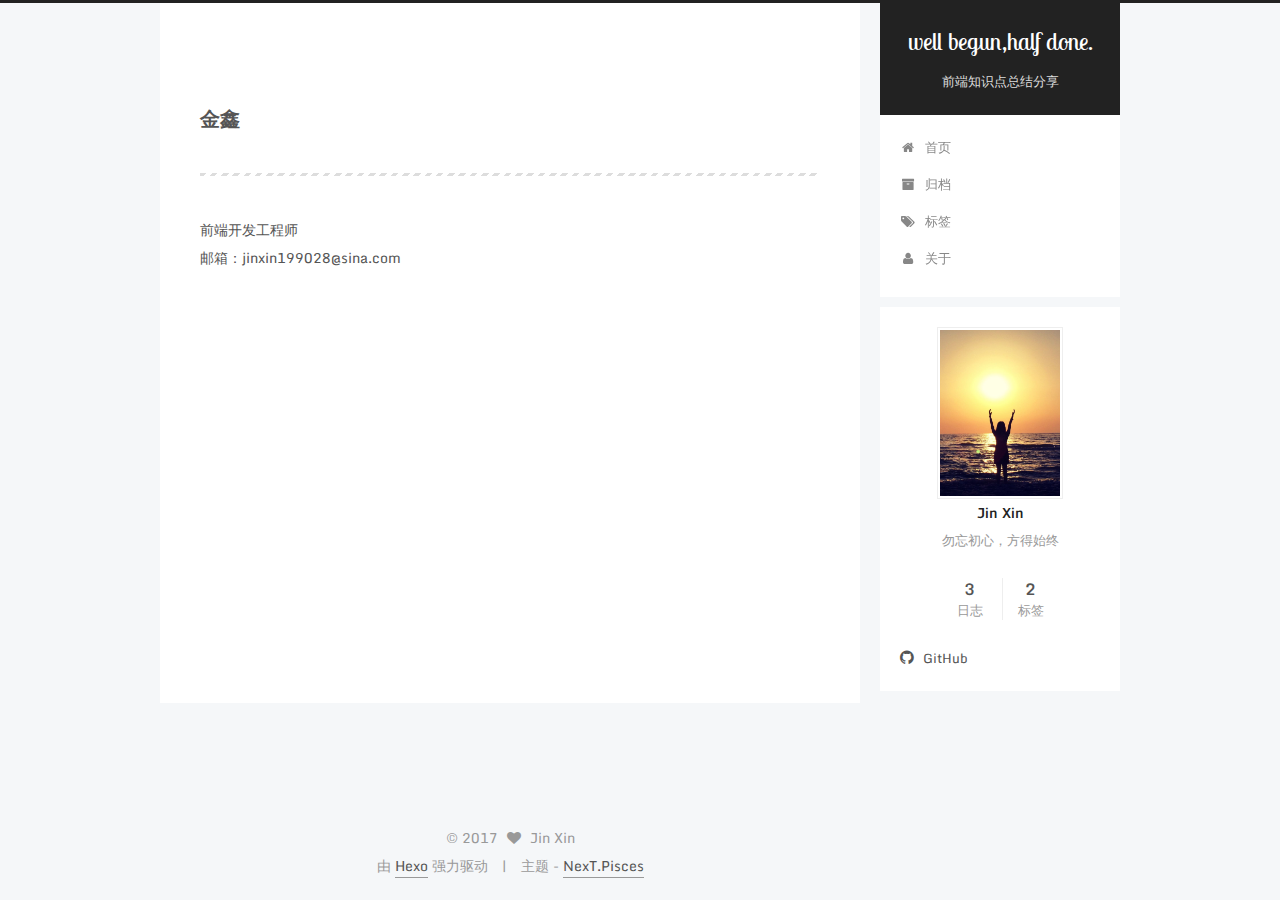
<file: about/index.html>
<!doctype html>



  


<html class="theme-next pisces use-motion" lang="zh-Hans">
<head>
  <meta charset="UTF-8"/>
<meta http-equiv="X-UA-Compatible" content="IE=edge" />
<meta name="viewport" content="width=device-width, initial-scale=1, maximum-scale=1"/>



<meta http-equiv="Cache-Control" content="no-transform" />
<meta http-equiv="Cache-Control" content="no-siteapp" />












  
  
  <link href="/lib/fancybox/source/jquery.fancybox.css?v=2.1.5" rel="stylesheet" type="text/css" />




  
  
  
  

  
    
    
  

  
    
      
    

    
  

  

  
    
      
    

    
  

  
    
      
    

    
  

  
    
    
    <link href="//fonts.googleapis.com/css?family=Monda:300,300italic,400,400italic,700,700italic|Roboto Slab:300,300italic,400,400italic,700,700italic|Lobster Two:300,300italic,400,400italic,700,700italic|PT Mono:300,300italic,400,400italic,700,700italic&subset=latin,latin-ext" rel="stylesheet" type="text/css">
  






<link href="/lib/font-awesome/css/font-awesome.min.css?v=4.6.2" rel="stylesheet" type="text/css" />

<link href="/css/main.css?v=5.1.0" rel="stylesheet" type="text/css" />


  <meta name="keywords" content="Hexo, NexT" />








  <link rel="shortcut icon" type="image/x-icon" href="/images/favicon.ico?v=5.1.0" />






<meta name="description" content="金鑫
前端开发工程师邮箱：jinxin199028@sina.com">
<meta property="og:type" content="website">
<meta property="og:title" content="well begun,half done.">
<meta property="og:url" content="http://yoursite.com/about/index.html">
<meta property="og:site_name" content="well begun,half done.">
<meta property="og:description" content="金鑫
前端开发工程师邮箱：jinxin199028@sina.com">
<meta property="og:updated_time" content="2017-01-21T12:09:33.195Z">
<meta name="twitter:card" content="summary">
<meta name="twitter:title" content="well begun,half done.">
<meta name="twitter:description" content="金鑫
前端开发工程师邮箱：jinxin199028@sina.com">



<script type="text/javascript" id="hexo.configurations">
  var NexT = window.NexT || {};
  var CONFIG = {
    root: '/',
    scheme: 'Pisces',
    sidebar: {"position":"right","display":"post"},
    fancybox: true,
    motion: true,
    duoshuo: {
      userId: '0',
      author: '博主'
    },
    algolia: {
      applicationID: '',
      apiKey: '',
      indexName: '',
      hits: {"per_page":10},
      labels: {"input_placeholder":"Search for Posts","hits_empty":"We didn't find any results for the search: ${query}","hits_stats":"${hits} results found in ${time} ms"}
    }
  };
</script>



  <link rel="canonical" href="http://yoursite.com/about/"/>





  <title>
  

  
     | well begun,half done.
  
</title>
</head>

<body itemscope itemtype="http://schema.org/WebPage" lang="zh-Hans">

  










  
  
    
  

  <div class="container one-collumn sidebar-position-right  ">
    <div class="headband"></div>

    <header id="header" class="header" itemscope itemtype="http://schema.org/WPHeader">
      <div class="header-inner"><div class="site-meta ">
  

  <div class="custom-logo-site-title">
    <a href="/"  class="brand" rel="start">
      <span class="logo-line-before"><i></i></span>
      <span class="site-title">well begun,half done.</span>
      <span class="logo-line-after"><i></i></span>
    </a>
  </div>
    
      <p class="site-subtitle">前端知识点总结分享</p>
    
</div>

<div class="site-nav-toggle">
  <button>
    <span class="btn-bar"></span>
    <span class="btn-bar"></span>
    <span class="btn-bar"></span>
  </button>
</div>

<nav class="site-nav">
  

  
    <ul id="menu" class="menu">
      
        
        <li class="menu-item menu-item-home">
          <a href="/" rel="section">
            
              <i class="menu-item-icon fa fa-fw fa-home"></i> <br />
            
            首页
          </a>
        </li>
      
        
        <li class="menu-item menu-item-archives">
          <a href="/archives" rel="section">
            
              <i class="menu-item-icon fa fa-fw fa-archive"></i> <br />
            
            归档
          </a>
        </li>
      
        
        <li class="menu-item menu-item-tags">
          <a href="/tags" rel="section">
            
              <i class="menu-item-icon fa fa-fw fa-tags"></i> <br />
            
            标签
          </a>
        </li>
      
        
        <li class="menu-item menu-item-about">
          <a href="/about" rel="section">
            
              <i class="menu-item-icon fa fa-fw fa-user"></i> <br />
            
            关于
          </a>
        </li>
      

      
    </ul>
  

  
</nav>



 </div>
    </header>

    <main id="main" class="main">
      <div class="main-inner">
        <div class="content-wrap">
          <div id="content" class="content">
            

  <div id="posts" class="posts-expand">
  <header class="post-header">

	<h2 class="post-title" itemprop="name headline"></h2>



</header>

    
    
      <h2 id="金鑫"><a href="#金鑫" class="headerlink" title="金鑫"></a>金鑫</h2><hr>
<p>前端开发工程师<br>邮箱：jinxin199028@sina.com</p>

    
  </div>

          
          </div>
          


          
  <div class="comments" id="comments">
    
  </div>


        </div>
        
          
  
  <div class="sidebar-toggle">
    <div class="sidebar-toggle-line-wrap">
      <span class="sidebar-toggle-line sidebar-toggle-line-first"></span>
      <span class="sidebar-toggle-line sidebar-toggle-line-middle"></span>
      <span class="sidebar-toggle-line sidebar-toggle-line-last"></span>
    </div>
  </div>

  <aside id="sidebar" class="sidebar">
    <div class="sidebar-inner">

      

      

      <section class="site-overview sidebar-panel sidebar-panel-active">
        <div class="site-author motion-element" itemprop="author" itemscope itemtype="http://schema.org/Person">
          <img class="site-author-image" itemprop="image"
               src="/images/avatar.png"
               alt="Jin Xin" />
          <p class="site-author-name" itemprop="name">Jin Xin</p>
          <p class="site-description motion-element" itemprop="description">勿忘初心，方得始终</p>
        </div>
        <nav class="site-state motion-element">
        
          
            <div class="site-state-item site-state-posts">
              <a href="/archives">
                <span class="site-state-item-count">3</span>
                <span class="site-state-item-name">日志</span>
              </a>
            </div>
          

          

          
            <div class="site-state-item site-state-tags">
              <a href="/tags">
                <span class="site-state-item-count">2</span>
                <span class="site-state-item-name">标签</span>
              </a>
            </div>
          

        </nav>

        

        <div class="links-of-author motion-element">
          
            
              <span class="links-of-author-item">
                <a href="https://github.com/jinzis" target="_blank" title="GitHub">
                  
                    <i class="fa fa-fw fa-github"></i>
                  
                  GitHub
                </a>
              </span>
            
          
        </div>

        
        

        
        

        


      </section>

      

    </div>
  </aside>


        
      </div>
    </main>

    <footer id="footer" class="footer">
      <div class="footer-inner">
        <div class="copyright" >
  
  &copy; 
  <span itemprop="copyrightYear">2017</span>
  <span class="with-love">
    <i class="fa fa-heart"></i>
  </span>
  <span class="author" itemprop="copyrightHolder">Jin Xin</span>
</div>


<div class="powered-by">
  由 <a class="theme-link" href="https://hexo.io">Hexo</a> 强力驱动
</div>

<div class="theme-info">
  主题 -
  <a class="theme-link" href="https://github.com/iissnan/hexo-theme-next">
    NexT.Pisces
  </a>
</div>


        

        
      </div>
    </footer>

    <div class="back-to-top">
      <i class="fa fa-arrow-up"></i>
    </div>
  </div>

  

<script type="text/javascript">
  if (Object.prototype.toString.call(window.Promise) !== '[object Function]') {
    window.Promise = null;
  }
</script>









  




  
  <script type="text/javascript" src="/lib/jquery/index.js?v=2.1.3"></script>

  
  <script type="text/javascript" src="/lib/fastclick/lib/fastclick.min.js?v=1.0.6"></script>

  
  <script type="text/javascript" src="/lib/jquery_lazyload/jquery.lazyload.js?v=1.9.7"></script>

  
  <script type="text/javascript" src="/lib/velocity/velocity.min.js?v=1.2.1"></script>

  
  <script type="text/javascript" src="/lib/velocity/velocity.ui.min.js?v=1.2.1"></script>

  
  <script type="text/javascript" src="/lib/fancybox/source/jquery.fancybox.pack.js?v=2.1.5"></script>


  


  <script type="text/javascript" src="/js/src/utils.js?v=5.1.0"></script>

  <script type="text/javascript" src="/js/src/motion.js?v=5.1.0"></script>



  
  


  <script type="text/javascript" src="/js/src/affix.js?v=5.1.0"></script>

  <script type="text/javascript" src="/js/src/schemes/pisces.js?v=5.1.0"></script>



  

  


  <script type="text/javascript" src="/js/src/bootstrap.js?v=5.1.0"></script>



  



  




	





  





  

  
      <!-- UY BEGIN -->
      <script type="text/javascript" src="http://v2.uyan.cc/code/uyan.js?uid="></script>
      <!-- UY END -->
  




  
  

  

  

  

  


</body>
</html>
</file>
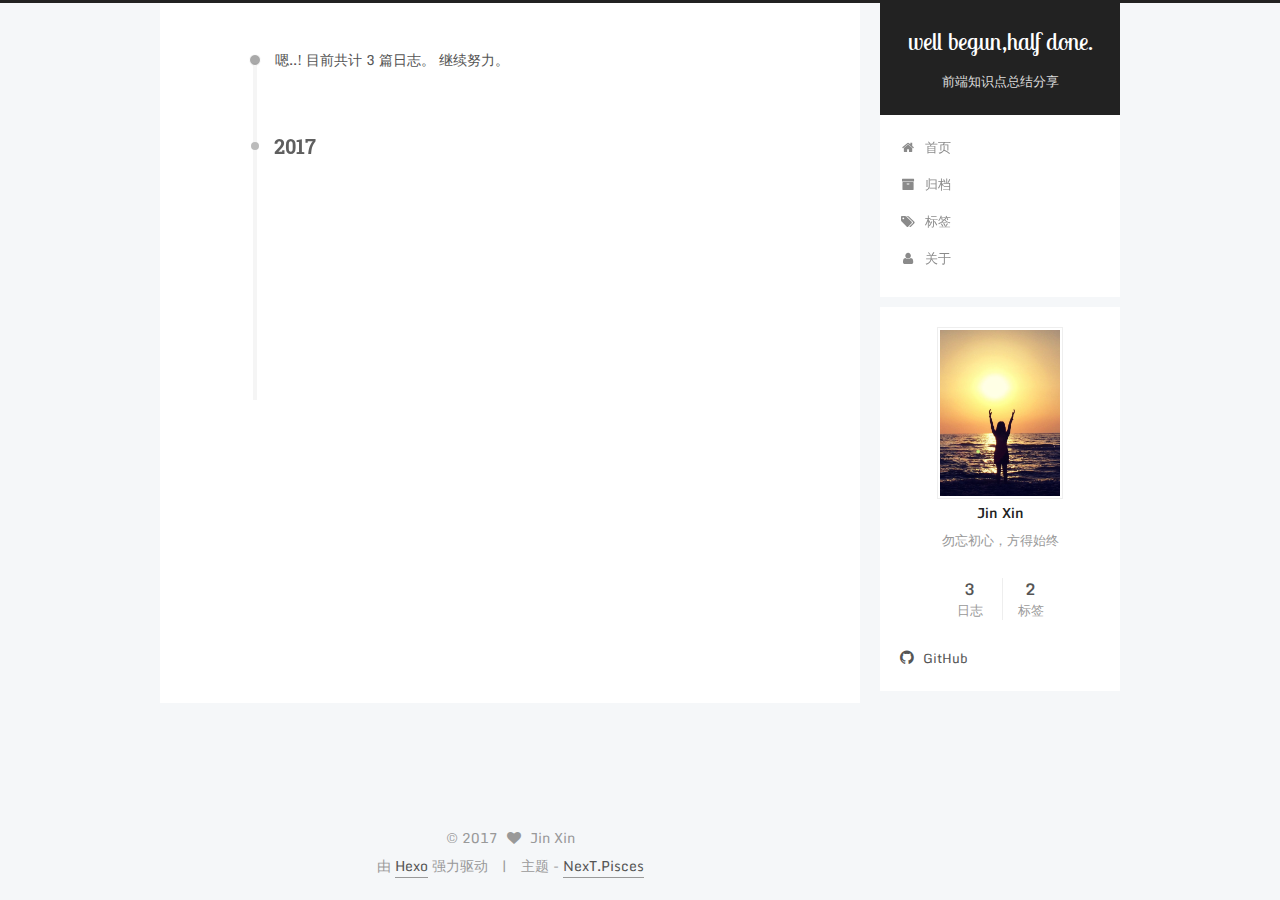
<file: archives/index.html>
<!doctype html>



  


<html class="theme-next pisces use-motion" lang="zh-Hans">
<head>
  <meta charset="UTF-8"/>
<meta http-equiv="X-UA-Compatible" content="IE=edge" />
<meta name="viewport" content="width=device-width, initial-scale=1, maximum-scale=1"/>



<meta http-equiv="Cache-Control" content="no-transform" />
<meta http-equiv="Cache-Control" content="no-siteapp" />












  
  
  <link href="/lib/fancybox/source/jquery.fancybox.css?v=2.1.5" rel="stylesheet" type="text/css" />




  
  
  
  

  
    
    
  

  
    
      
    

    
  

  

  
    
      
    

    
  

  
    
      
    

    
  

  
    
    
    <link href="//fonts.googleapis.com/css?family=Monda:300,300italic,400,400italic,700,700italic|Roboto Slab:300,300italic,400,400italic,700,700italic|Lobster Two:300,300italic,400,400italic,700,700italic|PT Mono:300,300italic,400,400italic,700,700italic&subset=latin,latin-ext" rel="stylesheet" type="text/css">
  






<link href="/lib/font-awesome/css/font-awesome.min.css?v=4.6.2" rel="stylesheet" type="text/css" />

<link href="/css/main.css?v=5.1.0" rel="stylesheet" type="text/css" />


  <meta name="keywords" content="Hexo, NexT" />








  <link rel="shortcut icon" type="image/x-icon" href="/images/favicon.ico?v=5.1.0" />






<meta name="description" content="勿忘初心，方得始终">
<meta property="og:type" content="website">
<meta property="og:title" content="well begun,half done.">
<meta property="og:url" content="http://yoursite.com/archives/index.html">
<meta property="og:site_name" content="well begun,half done.">
<meta property="og:description" content="勿忘初心，方得始终">
<meta name="twitter:card" content="summary">
<meta name="twitter:title" content="well begun,half done.">
<meta name="twitter:description" content="勿忘初心，方得始终">



<script type="text/javascript" id="hexo.configurations">
  var NexT = window.NexT || {};
  var CONFIG = {
    root: '/',
    scheme: 'Pisces',
    sidebar: {"position":"right","display":"post"},
    fancybox: true,
    motion: true,
    duoshuo: {
      userId: '0',
      author: '博主'
    },
    algolia: {
      applicationID: '',
      apiKey: '',
      indexName: '',
      hits: {"per_page":10},
      labels: {"input_placeholder":"Search for Posts","hits_empty":"We didn't find any results for the search: ${query}","hits_stats":"${hits} results found in ${time} ms"}
    }
  };
</script>



  <link rel="canonical" href="http://yoursite.com/archives/"/>





  <title> 归档 | well begun,half done. </title>
</head>

<body itemscope itemtype="http://schema.org/WebPage" lang="zh-Hans">

  










  
  
    
  

  <div class="container one-collumn sidebar-position-right  page-archive  ">
    <div class="headband"></div>

    <header id="header" class="header" itemscope itemtype="http://schema.org/WPHeader">
      <div class="header-inner"><div class="site-meta ">
  

  <div class="custom-logo-site-title">
    <a href="/"  class="brand" rel="start">
      <span class="logo-line-before"><i></i></span>
      <span class="site-title">well begun,half done.</span>
      <span class="logo-line-after"><i></i></span>
    </a>
  </div>
    
      <p class="site-subtitle">前端知识点总结分享</p>
    
</div>

<div class="site-nav-toggle">
  <button>
    <span class="btn-bar"></span>
    <span class="btn-bar"></span>
    <span class="btn-bar"></span>
  </button>
</div>

<nav class="site-nav">
  

  
    <ul id="menu" class="menu">
      
        
        <li class="menu-item menu-item-home">
          <a href="/" rel="section">
            
              <i class="menu-item-icon fa fa-fw fa-home"></i> <br />
            
            首页
          </a>
        </li>
      
        
        <li class="menu-item menu-item-archives">
          <a href="/archives" rel="section">
            
              <i class="menu-item-icon fa fa-fw fa-archive"></i> <br />
            
            归档
          </a>
        </li>
      
        
        <li class="menu-item menu-item-tags">
          <a href="/tags" rel="section">
            
              <i class="menu-item-icon fa fa-fw fa-tags"></i> <br />
            
            标签
          </a>
        </li>
      
        
        <li class="menu-item menu-item-about">
          <a href="/about" rel="section">
            
              <i class="menu-item-icon fa fa-fw fa-user"></i> <br />
            
            关于
          </a>
        </li>
      

      
    </ul>
  

  
</nav>



 </div>
    </header>

    <main id="main" class="main">
      <div class="main-inner">
        <div class="content-wrap">
          <div id="content" class="content">
            

  <section id="posts" class="posts-collapse">
    <span class="archive-move-on"></span>

    <span class="archive-page-counter">
      
      
      
        
      
      嗯..! 目前共计 3 篇日志。 继续努力。
    </span>

    

      
      
      

      
        
        <div class="collection-title">
          <h2 class="archive-year motion-element" id="archive-year-2017">2017</h2>
        </div>
      
      

      

  <article class="post post-type-normal" itemscope itemtype="http://schema.org/Article">
    <header class="post-header">

      <h1 class="post-title">
        
            <a class="post-title-link" href="/2017/01/22/React-入门/" itemprop="url">
              
                <span itemprop="name">React 入门</span>
              
            </a>
        
      </h1>

      <div class="post-meta">
        <time class="post-time" itemprop="dateCreated"
              datetime="2017-01-22T16:41:50+08:00"
              content="2017-01-22" >
          01-22
        </time>
      </div>

    </header>
  </article>



    

      
      
      

      
      

      

  <article class="post post-type-normal" itemscope itemtype="http://schema.org/Article">
    <header class="post-header">

      <h1 class="post-title">
        
            <a class="post-title-link" href="/2017/01/22/javascript常用的设计模式/" itemprop="url">
              
                <span itemprop="name">javascript常用的设计模式</span>
              
            </a>
        
      </h1>

      <div class="post-meta">
        <time class="post-time" itemprop="dateCreated"
              datetime="2017-01-22T10:52:23+08:00"
              content="2017-01-22" >
          01-22
        </time>
      </div>

    </header>
  </article>



    

      
      
      

      
      

      

  <article class="post post-type-normal" itemscope itemtype="http://schema.org/Article">
    <header class="post-header">

      <h1 class="post-title">
        
            <a class="post-title-link" href="/2017/01/21/继承/" itemprop="url">
              
                <span itemprop="name">继承</span>
              
            </a>
        
      </h1>

      <div class="post-meta">
        <time class="post-time" itemprop="dateCreated"
              datetime="2017-01-21T00:00:00+08:00"
              content="2017-01-21" >
          01-21
        </time>
      </div>

    </header>
  </article>



    

  </section>

  


          
          </div>
          


          

        </div>
        
          
  
  <div class="sidebar-toggle">
    <div class="sidebar-toggle-line-wrap">
      <span class="sidebar-toggle-line sidebar-toggle-line-first"></span>
      <span class="sidebar-toggle-line sidebar-toggle-line-middle"></span>
      <span class="sidebar-toggle-line sidebar-toggle-line-last"></span>
    </div>
  </div>

  <aside id="sidebar" class="sidebar">
    <div class="sidebar-inner">

      

      

      <section class="site-overview sidebar-panel sidebar-panel-active">
        <div class="site-author motion-element" itemprop="author" itemscope itemtype="http://schema.org/Person">
          <img class="site-author-image" itemprop="image"
               src="/images/avatar.png"
               alt="Jin Xin" />
          <p class="site-author-name" itemprop="name">Jin Xin</p>
          <p class="site-description motion-element" itemprop="description">勿忘初心，方得始终</p>
        </div>
        <nav class="site-state motion-element">
        
          
            <div class="site-state-item site-state-posts">
              <a href="/archives">
                <span class="site-state-item-count">3</span>
                <span class="site-state-item-name">日志</span>
              </a>
            </div>
          

          

          
            <div class="site-state-item site-state-tags">
              <a href="/tags">
                <span class="site-state-item-count">2</span>
                <span class="site-state-item-name">标签</span>
              </a>
            </div>
          

        </nav>

        

        <div class="links-of-author motion-element">
          
            
              <span class="links-of-author-item">
                <a href="https://github.com/jinzis" target="_blank" title="GitHub">
                  
                    <i class="fa fa-fw fa-github"></i>
                  
                  GitHub
                </a>
              </span>
            
          
        </div>

        
        

        
        

        


      </section>

      

    </div>
  </aside>


        
      </div>
    </main>

    <footer id="footer" class="footer">
      <div class="footer-inner">
        <div class="copyright" >
  
  &copy; 
  <span itemprop="copyrightYear">2017</span>
  <span class="with-love">
    <i class="fa fa-heart"></i>
  </span>
  <span class="author" itemprop="copyrightHolder">Jin Xin</span>
</div>


<div class="powered-by">
  由 <a class="theme-link" href="https://hexo.io">Hexo</a> 强力驱动
</div>

<div class="theme-info">
  主题 -
  <a class="theme-link" href="https://github.com/iissnan/hexo-theme-next">
    NexT.Pisces
  </a>
</div>


        

        
      </div>
    </footer>

    <div class="back-to-top">
      <i class="fa fa-arrow-up"></i>
    </div>
  </div>

  

<script type="text/javascript">
  if (Object.prototype.toString.call(window.Promise) !== '[object Function]') {
    window.Promise = null;
  }
</script>









  




  
  <script type="text/javascript" src="/lib/jquery/index.js?v=2.1.3"></script>

  
  <script type="text/javascript" src="/lib/fastclick/lib/fastclick.min.js?v=1.0.6"></script>

  
  <script type="text/javascript" src="/lib/jquery_lazyload/jquery.lazyload.js?v=1.9.7"></script>

  
  <script type="text/javascript" src="/lib/velocity/velocity.min.js?v=1.2.1"></script>

  
  <script type="text/javascript" src="/lib/velocity/velocity.ui.min.js?v=1.2.1"></script>

  
  <script type="text/javascript" src="/lib/fancybox/source/jquery.fancybox.pack.js?v=2.1.5"></script>


  


  <script type="text/javascript" src="/js/src/utils.js?v=5.1.0"></script>

  <script type="text/javascript" src="/js/src/motion.js?v=5.1.0"></script>



  
  


  <script type="text/javascript" src="/js/src/affix.js?v=5.1.0"></script>

  <script type="text/javascript" src="/js/src/schemes/pisces.js?v=5.1.0"></script>



  
  
    <script type="text/javascript" id="motion.page.archive">
      $('.archive-year').velocity('transition.slideLeftIn');
    </script>
  


  


  <script type="text/javascript" src="/js/src/bootstrap.js?v=5.1.0"></script>



  



  




	





  





  

  




  
  

  

  

  

  


</body>
</html>
</file>
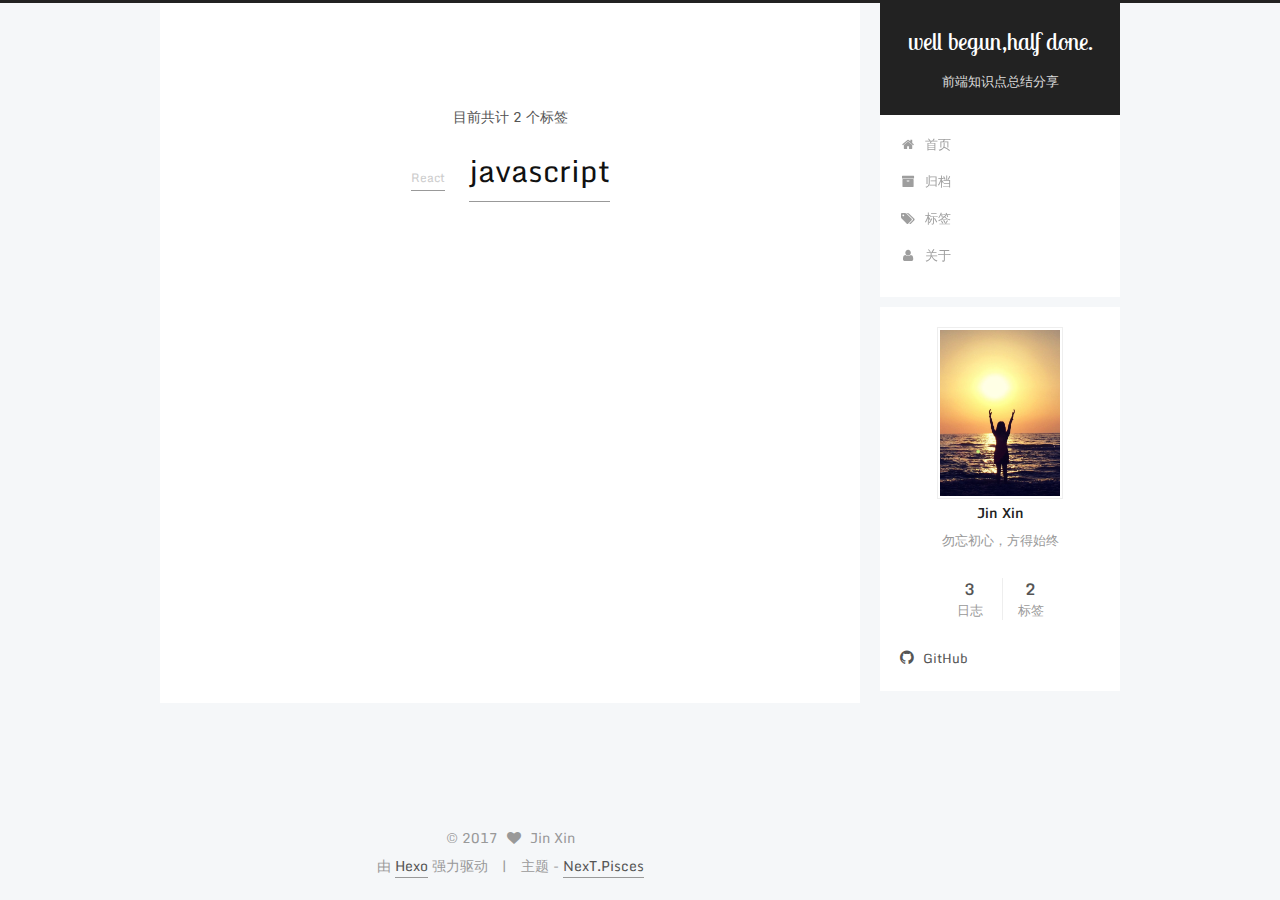
<file: tags/index.html>
<!doctype html>



  


<html class="theme-next pisces use-motion" lang="zh-Hans">
<head>
  <meta charset="UTF-8"/>
<meta http-equiv="X-UA-Compatible" content="IE=edge" />
<meta name="viewport" content="width=device-width, initial-scale=1, maximum-scale=1"/>



<meta http-equiv="Cache-Control" content="no-transform" />
<meta http-equiv="Cache-Control" content="no-siteapp" />












  
  
  <link href="/lib/fancybox/source/jquery.fancybox.css?v=2.1.5" rel="stylesheet" type="text/css" />




  
  
  
  

  
    
    
  

  
    
      
    

    
  

  

  
    
      
    

    
  

  
    
      
    

    
  

  
    
    
    <link href="//fonts.googleapis.com/css?family=Monda:300,300italic,400,400italic,700,700italic|Roboto Slab:300,300italic,400,400italic,700,700italic|Lobster Two:300,300italic,400,400italic,700,700italic|PT Mono:300,300italic,400,400italic,700,700italic&subset=latin,latin-ext" rel="stylesheet" type="text/css">
  






<link href="/lib/font-awesome/css/font-awesome.min.css?v=4.6.2" rel="stylesheet" type="text/css" />

<link href="/css/main.css?v=5.1.0" rel="stylesheet" type="text/css" />


  <meta name="keywords" content="Hexo, NexT" />








  <link rel="shortcut icon" type="image/x-icon" href="/images/favicon.ico?v=5.1.0" />






<meta name="description" content="勿忘初心，方得始终">
<meta property="og:type" content="website">
<meta property="og:title" content="well begun,half done.">
<meta property="og:url" content="http://yoursite.com/tags/index.html">
<meta property="og:site_name" content="well begun,half done.">
<meta property="og:description" content="勿忘初心，方得始终">
<meta property="og:updated_time" content="2017-01-21T12:09:50.886Z">
<meta name="twitter:card" content="summary">
<meta name="twitter:title" content="well begun,half done.">
<meta name="twitter:description" content="勿忘初心，方得始终">



<script type="text/javascript" id="hexo.configurations">
  var NexT = window.NexT || {};
  var CONFIG = {
    root: '/',
    scheme: 'Pisces',
    sidebar: {"position":"right","display":"post"},
    fancybox: true,
    motion: true,
    duoshuo: {
      userId: '0',
      author: '博主'
    },
    algolia: {
      applicationID: '',
      apiKey: '',
      indexName: '',
      hits: {"per_page":10},
      labels: {"input_placeholder":"Search for Posts","hits_empty":"We didn't find any results for the search: ${query}","hits_stats":"${hits} results found in ${time} ms"}
    }
  };
</script>



  <link rel="canonical" href="http://yoursite.com/tags/"/>





  <title>
  

  
    标签 | well begun,half done.
  
</title>
</head>

<body itemscope itemtype="http://schema.org/WebPage" lang="zh-Hans">

  










  
  
    
  

  <div class="container one-collumn sidebar-position-right  ">
    <div class="headband"></div>

    <header id="header" class="header" itemscope itemtype="http://schema.org/WPHeader">
      <div class="header-inner"><div class="site-meta ">
  

  <div class="custom-logo-site-title">
    <a href="/"  class="brand" rel="start">
      <span class="logo-line-before"><i></i></span>
      <span class="site-title">well begun,half done.</span>
      <span class="logo-line-after"><i></i></span>
    </a>
  </div>
    
      <p class="site-subtitle">前端知识点总结分享</p>
    
</div>

<div class="site-nav-toggle">
  <button>
    <span class="btn-bar"></span>
    <span class="btn-bar"></span>
    <span class="btn-bar"></span>
  </button>
</div>

<nav class="site-nav">
  

  
    <ul id="menu" class="menu">
      
        
        <li class="menu-item menu-item-home">
          <a href="/" rel="section">
            
              <i class="menu-item-icon fa fa-fw fa-home"></i> <br />
            
            首页
          </a>
        </li>
      
        
        <li class="menu-item menu-item-archives">
          <a href="/archives" rel="section">
            
              <i class="menu-item-icon fa fa-fw fa-archive"></i> <br />
            
            归档
          </a>
        </li>
      
        
        <li class="menu-item menu-item-tags">
          <a href="/tags" rel="section">
            
              <i class="menu-item-icon fa fa-fw fa-tags"></i> <br />
            
            标签
          </a>
        </li>
      
        
        <li class="menu-item menu-item-about">
          <a href="/about" rel="section">
            
              <i class="menu-item-icon fa fa-fw fa-user"></i> <br />
            
            关于
          </a>
        </li>
      

      
    </ul>
  

  
</nav>



 </div>
    </header>

    <main id="main" class="main">
      <div class="main-inner">
        <div class="content-wrap">
          <div id="content" class="content">
            

  <div id="posts" class="posts-expand">
  <header class="post-header">

	<h2 class="post-title" itemprop="name headline"></h2>



</header>

    
    
      <div class="tag-cloud">
        <div class="tag-cloud-title">
            目前共计 2 个标签
        </div>
        <div class="tag-cloud-tags">
          <a href="/tags/React/" style="font-size: 12px; color: #ccc">React</a> <a href="/tags/javascript/" style="font-size: 30px; color: #111">javascript</a>
        </div>
      </div>
    
  </div>

          
          </div>
          


          
  <div class="comments" id="comments">
    
  </div>


        </div>
        
          
  
  <div class="sidebar-toggle">
    <div class="sidebar-toggle-line-wrap">
      <span class="sidebar-toggle-line sidebar-toggle-line-first"></span>
      <span class="sidebar-toggle-line sidebar-toggle-line-middle"></span>
      <span class="sidebar-toggle-line sidebar-toggle-line-last"></span>
    </div>
  </div>

  <aside id="sidebar" class="sidebar">
    <div class="sidebar-inner">

      

      

      <section class="site-overview sidebar-panel sidebar-panel-active">
        <div class="site-author motion-element" itemprop="author" itemscope itemtype="http://schema.org/Person">
          <img class="site-author-image" itemprop="image"
               src="/images/avatar.png"
               alt="Jin Xin" />
          <p class="site-author-name" itemprop="name">Jin Xin</p>
          <p class="site-description motion-element" itemprop="description">勿忘初心，方得始终</p>
        </div>
        <nav class="site-state motion-element">
        
          
            <div class="site-state-item site-state-posts">
              <a href="/archives">
                <span class="site-state-item-count">3</span>
                <span class="site-state-item-name">日志</span>
              </a>
            </div>
          

          

          
            <div class="site-state-item site-state-tags">
              <a href="/tags">
                <span class="site-state-item-count">2</span>
                <span class="site-state-item-name">标签</span>
              </a>
            </div>
          

        </nav>

        

        <div class="links-of-author motion-element">
          
            
              <span class="links-of-author-item">
                <a href="https://github.com/jinzis" target="_blank" title="GitHub">
                  
                    <i class="fa fa-fw fa-github"></i>
                  
                  GitHub
                </a>
              </span>
            
          
        </div>

        
        

        
        

        


      </section>

      

    </div>
  </aside>


        
      </div>
    </main>

    <footer id="footer" class="footer">
      <div class="footer-inner">
        <div class="copyright" >
  
  &copy; 
  <span itemprop="copyrightYear">2017</span>
  <span class="with-love">
    <i class="fa fa-heart"></i>
  </span>
  <span class="author" itemprop="copyrightHolder">Jin Xin</span>
</div>


<div class="powered-by">
  由 <a class="theme-link" href="https://hexo.io">Hexo</a> 强力驱动
</div>

<div class="theme-info">
  主题 -
  <a class="theme-link" href="https://github.com/iissnan/hexo-theme-next">
    NexT.Pisces
  </a>
</div>


        

        
      </div>
    </footer>

    <div class="back-to-top">
      <i class="fa fa-arrow-up"></i>
    </div>
  </div>

  

<script type="text/javascript">
  if (Object.prototype.toString.call(window.Promise) !== '[object Function]') {
    window.Promise = null;
  }
</script>









  




  
  <script type="text/javascript" src="/lib/jquery/index.js?v=2.1.3"></script>

  
  <script type="text/javascript" src="/lib/fastclick/lib/fastclick.min.js?v=1.0.6"></script>

  
  <script type="text/javascript" src="/lib/jquery_lazyload/jquery.lazyload.js?v=1.9.7"></script>

  
  <script type="text/javascript" src="/lib/velocity/velocity.min.js?v=1.2.1"></script>

  
  <script type="text/javascript" src="/lib/velocity/velocity.ui.min.js?v=1.2.1"></script>

  
  <script type="text/javascript" src="/lib/fancybox/source/jquery.fancybox.pack.js?v=2.1.5"></script>


  


  <script type="text/javascript" src="/js/src/utils.js?v=5.1.0"></script>

  <script type="text/javascript" src="/js/src/motion.js?v=5.1.0"></script>



  
  


  <script type="text/javascript" src="/js/src/affix.js?v=5.1.0"></script>

  <script type="text/javascript" src="/js/src/schemes/pisces.js?v=5.1.0"></script>



  

  


  <script type="text/javascript" src="/js/src/bootstrap.js?v=5.1.0"></script>



  



  




	





  





  

  
      <!-- UY BEGIN -->
      <script type="text/javascript" src="http://v2.uyan.cc/code/uyan.js?uid="></script>
      <!-- UY END -->
  




  
  

  

  

  

  


</body>
</html>
</file>
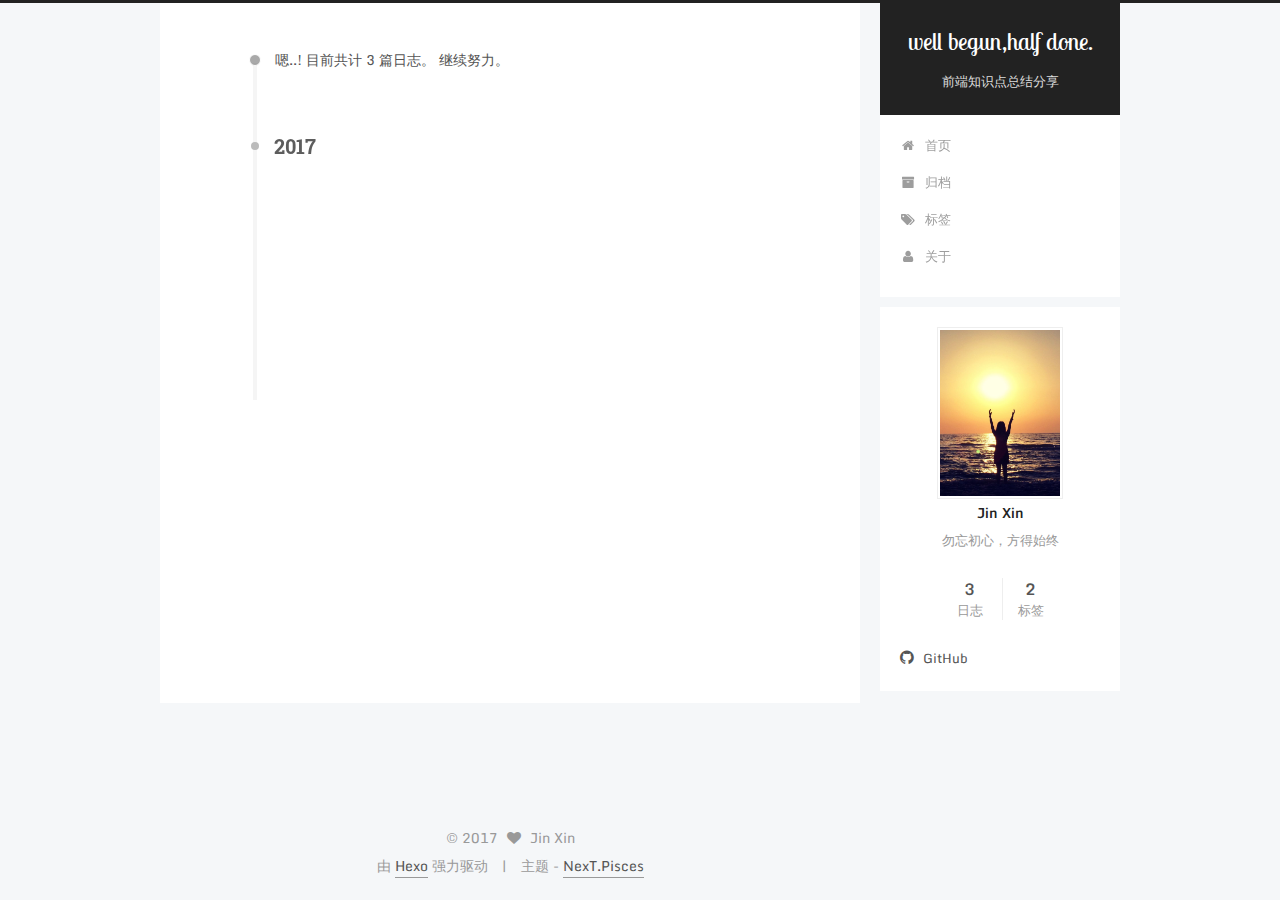
<file: archives/2017/index.html>
<!doctype html>



  


<html class="theme-next pisces use-motion" lang="zh-Hans">
<head>
  <meta charset="UTF-8"/>
<meta http-equiv="X-UA-Compatible" content="IE=edge" />
<meta name="viewport" content="width=device-width, initial-scale=1, maximum-scale=1"/>



<meta http-equiv="Cache-Control" content="no-transform" />
<meta http-equiv="Cache-Control" content="no-siteapp" />












  
  
  <link href="/lib/fancybox/source/jquery.fancybox.css?v=2.1.5" rel="stylesheet" type="text/css" />




  
  
  
  

  
    
    
  

  
    
      
    

    
  

  

  
    
      
    

    
  

  
    
      
    

    
  

  
    
    
    <link href="//fonts.googleapis.com/css?family=Monda:300,300italic,400,400italic,700,700italic|Roboto Slab:300,300italic,400,400italic,700,700italic|Lobster Two:300,300italic,400,400italic,700,700italic|PT Mono:300,300italic,400,400italic,700,700italic&subset=latin,latin-ext" rel="stylesheet" type="text/css">
  






<link href="/lib/font-awesome/css/font-awesome.min.css?v=4.6.2" rel="stylesheet" type="text/css" />

<link href="/css/main.css?v=5.1.0" rel="stylesheet" type="text/css" />


  <meta name="keywords" content="Hexo, NexT" />








  <link rel="shortcut icon" type="image/x-icon" href="/images/favicon.ico?v=5.1.0" />






<meta name="description" content="勿忘初心，方得始终">
<meta property="og:type" content="website">
<meta property="og:title" content="well begun,half done.">
<meta property="og:url" content="http://yoursite.com/archives/2017/index.html">
<meta property="og:site_name" content="well begun,half done.">
<meta property="og:description" content="勿忘初心，方得始终">
<meta name="twitter:card" content="summary">
<meta name="twitter:title" content="well begun,half done.">
<meta name="twitter:description" content="勿忘初心，方得始终">



<script type="text/javascript" id="hexo.configurations">
  var NexT = window.NexT || {};
  var CONFIG = {
    root: '/',
    scheme: 'Pisces',
    sidebar: {"position":"right","display":"post"},
    fancybox: true,
    motion: true,
    duoshuo: {
      userId: '0',
      author: '博主'
    },
    algolia: {
      applicationID: '',
      apiKey: '',
      indexName: '',
      hits: {"per_page":10},
      labels: {"input_placeholder":"Search for Posts","hits_empty":"We didn't find any results for the search: ${query}","hits_stats":"${hits} results found in ${time} ms"}
    }
  };
</script>



  <link rel="canonical" href="http://yoursite.com/archives/2017/"/>





  <title> 归档 | well begun,half done. </title>
</head>

<body itemscope itemtype="http://schema.org/WebPage" lang="zh-Hans">

  










  
  
    
  

  <div class="container one-collumn sidebar-position-right  page-archive  ">
    <div class="headband"></div>

    <header id="header" class="header" itemscope itemtype="http://schema.org/WPHeader">
      <div class="header-inner"><div class="site-meta ">
  

  <div class="custom-logo-site-title">
    <a href="/"  class="brand" rel="start">
      <span class="logo-line-before"><i></i></span>
      <span class="site-title">well begun,half done.</span>
      <span class="logo-line-after"><i></i></span>
    </a>
  </div>
    
      <p class="site-subtitle">前端知识点总结分享</p>
    
</div>

<div class="site-nav-toggle">
  <button>
    <span class="btn-bar"></span>
    <span class="btn-bar"></span>
    <span class="btn-bar"></span>
  </button>
</div>

<nav class="site-nav">
  

  
    <ul id="menu" class="menu">
      
        
        <li class="menu-item menu-item-home">
          <a href="/" rel="section">
            
              <i class="menu-item-icon fa fa-fw fa-home"></i> <br />
            
            首页
          </a>
        </li>
      
        
        <li class="menu-item menu-item-archives">
          <a href="/archives" rel="section">
            
              <i class="menu-item-icon fa fa-fw fa-archive"></i> <br />
            
            归档
          </a>
        </li>
      
        
        <li class="menu-item menu-item-tags">
          <a href="/tags" rel="section">
            
              <i class="menu-item-icon fa fa-fw fa-tags"></i> <br />
            
            标签
          </a>
        </li>
      
        
        <li class="menu-item menu-item-about">
          <a href="/about" rel="section">
            
              <i class="menu-item-icon fa fa-fw fa-user"></i> <br />
            
            关于
          </a>
        </li>
      

      
    </ul>
  

  
</nav>



 </div>
    </header>

    <main id="main" class="main">
      <div class="main-inner">
        <div class="content-wrap">
          <div id="content" class="content">
            

  <section id="posts" class="posts-collapse">
    <span class="archive-move-on"></span>

    <span class="archive-page-counter">
      
      
      
        
      
      嗯..! 目前共计 3 篇日志。 继续努力。
    </span>

    

      
      
      

      
        
        <div class="collection-title">
          <h2 class="archive-year motion-element" id="archive-year-2017">2017</h2>
        </div>
      
      

      

  <article class="post post-type-normal" itemscope itemtype="http://schema.org/Article">
    <header class="post-header">

      <h1 class="post-title">
        
            <a class="post-title-link" href="/2017/01/22/React-入门/" itemprop="url">
              
                <span itemprop="name">React 入门</span>
              
            </a>
        
      </h1>

      <div class="post-meta">
        <time class="post-time" itemprop="dateCreated"
              datetime="2017-01-22T16:41:50+08:00"
              content="2017-01-22" >
          01-22
        </time>
      </div>

    </header>
  </article>



    

      
      
      

      
      

      

  <article class="post post-type-normal" itemscope itemtype="http://schema.org/Article">
    <header class="post-header">

      <h1 class="post-title">
        
            <a class="post-title-link" href="/2017/01/22/javascript常用的设计模式/" itemprop="url">
              
                <span itemprop="name">javascript常用的设计模式</span>
              
            </a>
        
      </h1>

      <div class="post-meta">
        <time class="post-time" itemprop="dateCreated"
              datetime="2017-01-22T10:52:23+08:00"
              content="2017-01-22" >
          01-22
        </time>
      </div>

    </header>
  </article>



    

      
      
      

      
      

      

  <article class="post post-type-normal" itemscope itemtype="http://schema.org/Article">
    <header class="post-header">

      <h1 class="post-title">
        
            <a class="post-title-link" href="/2017/01/21/继承/" itemprop="url">
              
                <span itemprop="name">继承</span>
              
            </a>
        
      </h1>

      <div class="post-meta">
        <time class="post-time" itemprop="dateCreated"
              datetime="2017-01-21T00:00:00+08:00"
              content="2017-01-21" >
          01-21
        </time>
      </div>

    </header>
  </article>



    

  </section>

  


          
          </div>
          


          

        </div>
        
          
  
  <div class="sidebar-toggle">
    <div class="sidebar-toggle-line-wrap">
      <span class="sidebar-toggle-line sidebar-toggle-line-first"></span>
      <span class="sidebar-toggle-line sidebar-toggle-line-middle"></span>
      <span class="sidebar-toggle-line sidebar-toggle-line-last"></span>
    </div>
  </div>

  <aside id="sidebar" class="sidebar">
    <div class="sidebar-inner">

      

      

      <section class="site-overview sidebar-panel sidebar-panel-active">
        <div class="site-author motion-element" itemprop="author" itemscope itemtype="http://schema.org/Person">
          <img class="site-author-image" itemprop="image"
               src="/images/avatar.png"
               alt="Jin Xin" />
          <p class="site-author-name" itemprop="name">Jin Xin</p>
          <p class="site-description motion-element" itemprop="description">勿忘初心，方得始终</p>
        </div>
        <nav class="site-state motion-element">
        
          
            <div class="site-state-item site-state-posts">
              <a href="/archives">
                <span class="site-state-item-count">3</span>
                <span class="site-state-item-name">日志</span>
              </a>
            </div>
          

          

          
            <div class="site-state-item site-state-tags">
              <a href="/tags">
                <span class="site-state-item-count">2</span>
                <span class="site-state-item-name">标签</span>
              </a>
            </div>
          

        </nav>

        

        <div class="links-of-author motion-element">
          
            
              <span class="links-of-author-item">
                <a href="https://github.com/jinzis" target="_blank" title="GitHub">
                  
                    <i class="fa fa-fw fa-github"></i>
                  
                  GitHub
                </a>
              </span>
            
          
        </div>

        
        

        
        

        


      </section>

      

    </div>
  </aside>


        
      </div>
    </main>

    <footer id="footer" class="footer">
      <div class="footer-inner">
        <div class="copyright" >
  
  &copy; 
  <span itemprop="copyrightYear">2017</span>
  <span class="with-love">
    <i class="fa fa-heart"></i>
  </span>
  <span class="author" itemprop="copyrightHolder">Jin Xin</span>
</div>


<div class="powered-by">
  由 <a class="theme-link" href="https://hexo.io">Hexo</a> 强力驱动
</div>

<div class="theme-info">
  主题 -
  <a class="theme-link" href="https://github.com/iissnan/hexo-theme-next">
    NexT.Pisces
  </a>
</div>


        

        
      </div>
    </footer>

    <div class="back-to-top">
      <i class="fa fa-arrow-up"></i>
    </div>
  </div>

  

<script type="text/javascript">
  if (Object.prototype.toString.call(window.Promise) !== '[object Function]') {
    window.Promise = null;
  }
</script>









  




  
  <script type="text/javascript" src="/lib/jquery/index.js?v=2.1.3"></script>

  
  <script type="text/javascript" src="/lib/fastclick/lib/fastclick.min.js?v=1.0.6"></script>

  
  <script type="text/javascript" src="/lib/jquery_lazyload/jquery.lazyload.js?v=1.9.7"></script>

  
  <script type="text/javascript" src="/lib/velocity/velocity.min.js?v=1.2.1"></script>

  
  <script type="text/javascript" src="/lib/velocity/velocity.ui.min.js?v=1.2.1"></script>

  
  <script type="text/javascript" src="/lib/fancybox/source/jquery.fancybox.pack.js?v=2.1.5"></script>


  


  <script type="text/javascript" src="/js/src/utils.js?v=5.1.0"></script>

  <script type="text/javascript" src="/js/src/motion.js?v=5.1.0"></script>



  
  


  <script type="text/javascript" src="/js/src/affix.js?v=5.1.0"></script>

  <script type="text/javascript" src="/js/src/schemes/pisces.js?v=5.1.0"></script>



  
  
    <script type="text/javascript" id="motion.page.archive">
      $('.archive-year').velocity('transition.slideLeftIn');
    </script>
  


  


  <script type="text/javascript" src="/js/src/bootstrap.js?v=5.1.0"></script>



  



  




	





  





  

  




  
  

  

  

  

  


</body>
</html>
</file>
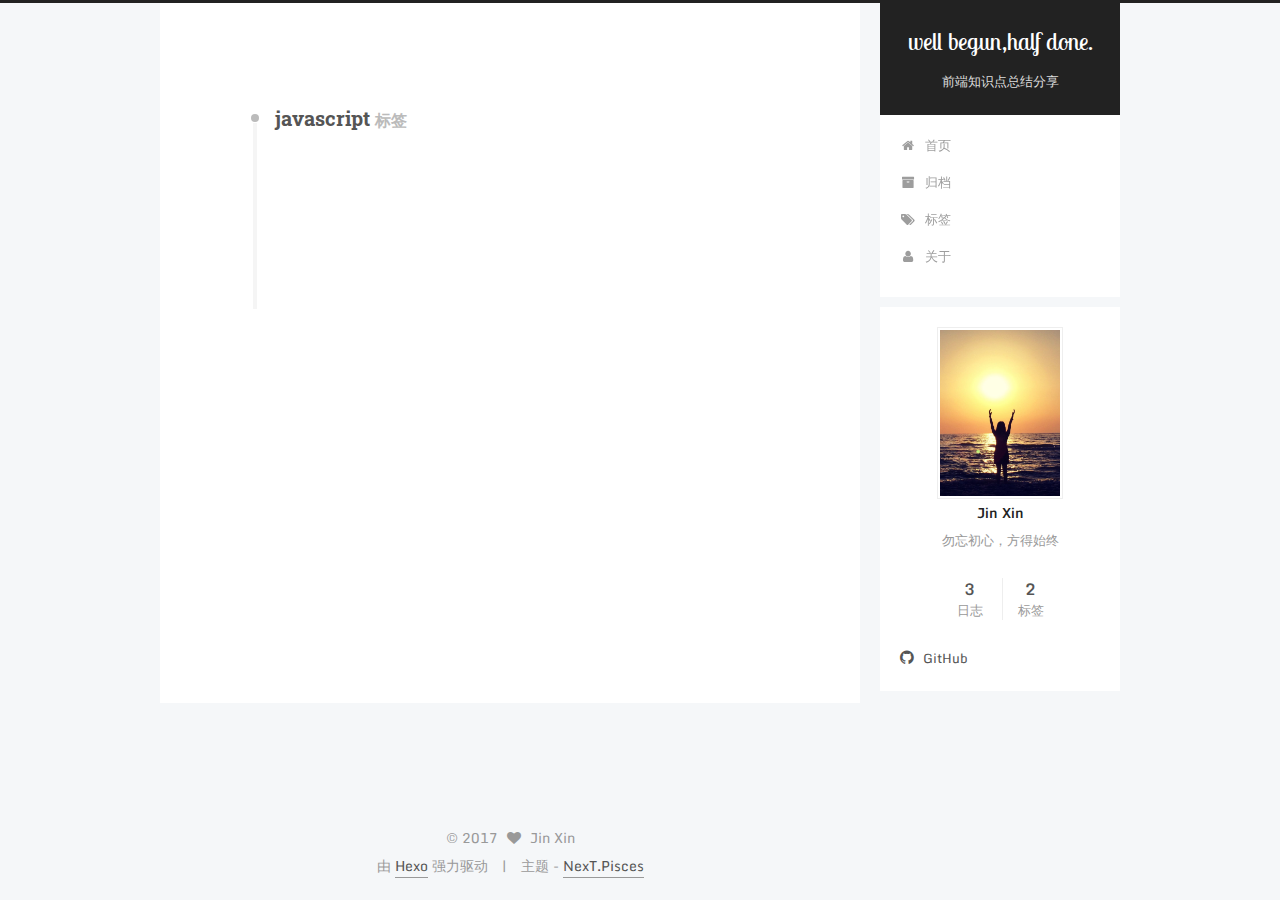
<file: tags/javascript/index.html>
<!doctype html>



  


<html class="theme-next pisces use-motion" lang="zh-Hans">
<head>
  <meta charset="UTF-8"/>
<meta http-equiv="X-UA-Compatible" content="IE=edge" />
<meta name="viewport" content="width=device-width, initial-scale=1, maximum-scale=1"/>



<meta http-equiv="Cache-Control" content="no-transform" />
<meta http-equiv="Cache-Control" content="no-siteapp" />












  
  
  <link href="/lib/fancybox/source/jquery.fancybox.css?v=2.1.5" rel="stylesheet" type="text/css" />




  
  
  
  

  
    
    
  

  
    
      
    

    
  

  

  
    
      
    

    
  

  
    
      
    

    
  

  
    
    
    <link href="//fonts.googleapis.com/css?family=Monda:300,300italic,400,400italic,700,700italic|Roboto Slab:300,300italic,400,400italic,700,700italic|Lobster Two:300,300italic,400,400italic,700,700italic|PT Mono:300,300italic,400,400italic,700,700italic&subset=latin,latin-ext" rel="stylesheet" type="text/css">
  






<link href="/lib/font-awesome/css/font-awesome.min.css?v=4.6.2" rel="stylesheet" type="text/css" />

<link href="/css/main.css?v=5.1.0" rel="stylesheet" type="text/css" />


  <meta name="keywords" content="Hexo, NexT" />








  <link rel="shortcut icon" type="image/x-icon" href="/images/favicon.ico?v=5.1.0" />






<meta name="description" content="勿忘初心，方得始终">
<meta property="og:type" content="website">
<meta property="og:title" content="well begun,half done.">
<meta property="og:url" content="http://yoursite.com/tags/javascript/index.html">
<meta property="og:site_name" content="well begun,half done.">
<meta property="og:description" content="勿忘初心，方得始终">
<meta name="twitter:card" content="summary">
<meta name="twitter:title" content="well begun,half done.">
<meta name="twitter:description" content="勿忘初心，方得始终">



<script type="text/javascript" id="hexo.configurations">
  var NexT = window.NexT || {};
  var CONFIG = {
    root: '/',
    scheme: 'Pisces',
    sidebar: {"position":"right","display":"post"},
    fancybox: true,
    motion: true,
    duoshuo: {
      userId: '0',
      author: '博主'
    },
    algolia: {
      applicationID: '',
      apiKey: '',
      indexName: '',
      hits: {"per_page":10},
      labels: {"input_placeholder":"Search for Posts","hits_empty":"We didn't find any results for the search: ${query}","hits_stats":"${hits} results found in ${time} ms"}
    }
  };
</script>



  <link rel="canonical" href="http://yoursite.com/tags/javascript/"/>





  <title> 标签: javascript | well begun,half done. </title>
</head>

<body itemscope itemtype="http://schema.org/WebPage" lang="zh-Hans">

  










  
  
    
  

  <div class="container one-collumn sidebar-position-right  ">
    <div class="headband"></div>

    <header id="header" class="header" itemscope itemtype="http://schema.org/WPHeader">
      <div class="header-inner"><div class="site-meta ">
  

  <div class="custom-logo-site-title">
    <a href="/"  class="brand" rel="start">
      <span class="logo-line-before"><i></i></span>
      <span class="site-title">well begun,half done.</span>
      <span class="logo-line-after"><i></i></span>
    </a>
  </div>
    
      <p class="site-subtitle">前端知识点总结分享</p>
    
</div>

<div class="site-nav-toggle">
  <button>
    <span class="btn-bar"></span>
    <span class="btn-bar"></span>
    <span class="btn-bar"></span>
  </button>
</div>

<nav class="site-nav">
  

  
    <ul id="menu" class="menu">
      
        
        <li class="menu-item menu-item-home">
          <a href="/" rel="section">
            
              <i class="menu-item-icon fa fa-fw fa-home"></i> <br />
            
            首页
          </a>
        </li>
      
        
        <li class="menu-item menu-item-archives">
          <a href="/archives" rel="section">
            
              <i class="menu-item-icon fa fa-fw fa-archive"></i> <br />
            
            归档
          </a>
        </li>
      
        
        <li class="menu-item menu-item-tags">
          <a href="/tags" rel="section">
            
              <i class="menu-item-icon fa fa-fw fa-tags"></i> <br />
            
            标签
          </a>
        </li>
      
        
        <li class="menu-item menu-item-about">
          <a href="/about" rel="section">
            
              <i class="menu-item-icon fa fa-fw fa-user"></i> <br />
            
            关于
          </a>
        </li>
      

      
    </ul>
  

  
</nav>



 </div>
    </header>

    <main id="main" class="main">
      <div class="main-inner">
        <div class="content-wrap">
          <div id="content" class="content">
            

  <div id="posts" class="posts-collapse">
    <div class="collection-title">
      <h2 >
        javascript
        <small>标签</small>
      </h2>
    </div>

    
      

  <article class="post post-type-normal" itemscope itemtype="http://schema.org/Article">
    <header class="post-header">

      <h1 class="post-title">
        
            <a class="post-title-link" href="/2017/01/22/javascript常用的设计模式/" itemprop="url">
              
                <span itemprop="name">javascript常用的设计模式</span>
              
            </a>
        
      </h1>

      <div class="post-meta">
        <time class="post-time" itemprop="dateCreated"
              datetime="2017-01-22T10:52:23+08:00"
              content="2017-01-22" >
          01-22
        </time>
      </div>

    </header>
  </article>


    
      

  <article class="post post-type-normal" itemscope itemtype="http://schema.org/Article">
    <header class="post-header">

      <h1 class="post-title">
        
            <a class="post-title-link" href="/2017/01/21/继承/" itemprop="url">
              
                <span itemprop="name">继承</span>
              
            </a>
        
      </h1>

      <div class="post-meta">
        <time class="post-time" itemprop="dateCreated"
              datetime="2017-01-21T00:00:00+08:00"
              content="2017-01-21" >
          01-21
        </time>
      </div>

    </header>
  </article>


    
  </div>

  

          
          </div>
          


          

        </div>
        
          
  
  <div class="sidebar-toggle">
    <div class="sidebar-toggle-line-wrap">
      <span class="sidebar-toggle-line sidebar-toggle-line-first"></span>
      <span class="sidebar-toggle-line sidebar-toggle-line-middle"></span>
      <span class="sidebar-toggle-line sidebar-toggle-line-last"></span>
    </div>
  </div>

  <aside id="sidebar" class="sidebar">
    <div class="sidebar-inner">

      

      

      <section class="site-overview sidebar-panel sidebar-panel-active">
        <div class="site-author motion-element" itemprop="author" itemscope itemtype="http://schema.org/Person">
          <img class="site-author-image" itemprop="image"
               src="/images/avatar.png"
               alt="Jin Xin" />
          <p class="site-author-name" itemprop="name">Jin Xin</p>
          <p class="site-description motion-element" itemprop="description">勿忘初心，方得始终</p>
        </div>
        <nav class="site-state motion-element">
        
          
            <div class="site-state-item site-state-posts">
              <a href="/archives">
                <span class="site-state-item-count">3</span>
                <span class="site-state-item-name">日志</span>
              </a>
            </div>
          

          

          
            <div class="site-state-item site-state-tags">
              <a href="/tags">
                <span class="site-state-item-count">2</span>
                <span class="site-state-item-name">标签</span>
              </a>
            </div>
          

        </nav>

        

        <div class="links-of-author motion-element">
          
            
              <span class="links-of-author-item">
                <a href="https://github.com/jinzis" target="_blank" title="GitHub">
                  
                    <i class="fa fa-fw fa-github"></i>
                  
                  GitHub
                </a>
              </span>
            
          
        </div>

        
        

        
        

        


      </section>

      

    </div>
  </aside>


        
      </div>
    </main>

    <footer id="footer" class="footer">
      <div class="footer-inner">
        <div class="copyright" >
  
  &copy; 
  <span itemprop="copyrightYear">2017</span>
  <span class="with-love">
    <i class="fa fa-heart"></i>
  </span>
  <span class="author" itemprop="copyrightHolder">Jin Xin</span>
</div>


<div class="powered-by">
  由 <a class="theme-link" href="https://hexo.io">Hexo</a> 强力驱动
</div>

<div class="theme-info">
  主题 -
  <a class="theme-link" href="https://github.com/iissnan/hexo-theme-next">
    NexT.Pisces
  </a>
</div>


        

        
      </div>
    </footer>

    <div class="back-to-top">
      <i class="fa fa-arrow-up"></i>
    </div>
  </div>

  

<script type="text/javascript">
  if (Object.prototype.toString.call(window.Promise) !== '[object Function]') {
    window.Promise = null;
  }
</script>









  




  
  <script type="text/javascript" src="/lib/jquery/index.js?v=2.1.3"></script>

  
  <script type="text/javascript" src="/lib/fastclick/lib/fastclick.min.js?v=1.0.6"></script>

  
  <script type="text/javascript" src="/lib/jquery_lazyload/jquery.lazyload.js?v=1.9.7"></script>

  
  <script type="text/javascript" src="/lib/velocity/velocity.min.js?v=1.2.1"></script>

  
  <script type="text/javascript" src="/lib/velocity/velocity.ui.min.js?v=1.2.1"></script>

  
  <script type="text/javascript" src="/lib/fancybox/source/jquery.fancybox.pack.js?v=2.1.5"></script>


  


  <script type="text/javascript" src="/js/src/utils.js?v=5.1.0"></script>

  <script type="text/javascript" src="/js/src/motion.js?v=5.1.0"></script>



  
  


  <script type="text/javascript" src="/js/src/affix.js?v=5.1.0"></script>

  <script type="text/javascript" src="/js/src/schemes/pisces.js?v=5.1.0"></script>



  

  


  <script type="text/javascript" src="/js/src/bootstrap.js?v=5.1.0"></script>



  



  




	





  





  

  




  
  

  

  

  

  


</body>
</html>
</file>
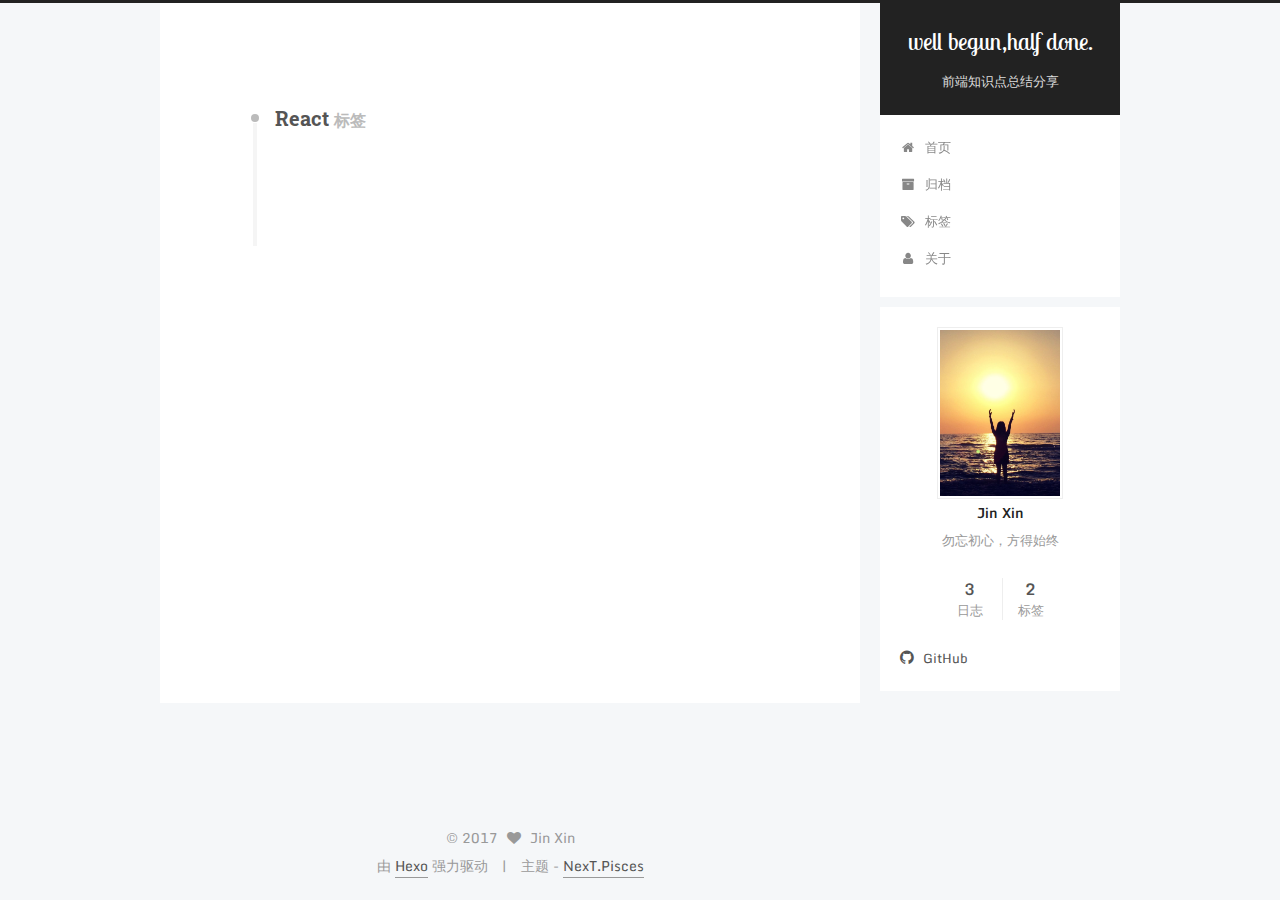
<file: tags/React/index.html>
<!doctype html>



  


<html class="theme-next pisces use-motion" lang="zh-Hans">
<head>
  <meta charset="UTF-8"/>
<meta http-equiv="X-UA-Compatible" content="IE=edge" />
<meta name="viewport" content="width=device-width, initial-scale=1, maximum-scale=1"/>



<meta http-equiv="Cache-Control" content="no-transform" />
<meta http-equiv="Cache-Control" content="no-siteapp" />












  
  
  <link href="/lib/fancybox/source/jquery.fancybox.css?v=2.1.5" rel="stylesheet" type="text/css" />




  
  
  
  

  
    
    
  

  
    
      
    

    
  

  

  
    
      
    

    
  

  
    
      
    

    
  

  
    
    
    <link href="//fonts.googleapis.com/css?family=Monda:300,300italic,400,400italic,700,700italic|Roboto Slab:300,300italic,400,400italic,700,700italic|Lobster Two:300,300italic,400,400italic,700,700italic|PT Mono:300,300italic,400,400italic,700,700italic&subset=latin,latin-ext" rel="stylesheet" type="text/css">
  






<link href="/lib/font-awesome/css/font-awesome.min.css?v=4.6.2" rel="stylesheet" type="text/css" />

<link href="/css/main.css?v=5.1.0" rel="stylesheet" type="text/css" />


  <meta name="keywords" content="Hexo, NexT" />








  <link rel="shortcut icon" type="image/x-icon" href="/images/favicon.ico?v=5.1.0" />






<meta name="description" content="勿忘初心，方得始终">
<meta property="og:type" content="website">
<meta property="og:title" content="well begun,half done.">
<meta property="og:url" content="http://yoursite.com/tags/React/index.html">
<meta property="og:site_name" content="well begun,half done.">
<meta property="og:description" content="勿忘初心，方得始终">
<meta name="twitter:card" content="summary">
<meta name="twitter:title" content="well begun,half done.">
<meta name="twitter:description" content="勿忘初心，方得始终">



<script type="text/javascript" id="hexo.configurations">
  var NexT = window.NexT || {};
  var CONFIG = {
    root: '/',
    scheme: 'Pisces',
    sidebar: {"position":"right","display":"post"},
    fancybox: true,
    motion: true,
    duoshuo: {
      userId: '0',
      author: '博主'
    },
    algolia: {
      applicationID: '',
      apiKey: '',
      indexName: '',
      hits: {"per_page":10},
      labels: {"input_placeholder":"Search for Posts","hits_empty":"We didn't find any results for the search: ${query}","hits_stats":"${hits} results found in ${time} ms"}
    }
  };
</script>



  <link rel="canonical" href="http://yoursite.com/tags/React/"/>





  <title> 标签: React | well begun,half done. </title>
</head>

<body itemscope itemtype="http://schema.org/WebPage" lang="zh-Hans">

  










  
  
    
  

  <div class="container one-collumn sidebar-position-right  ">
    <div class="headband"></div>

    <header id="header" class="header" itemscope itemtype="http://schema.org/WPHeader">
      <div class="header-inner"><div class="site-meta ">
  

  <div class="custom-logo-site-title">
    <a href="/"  class="brand" rel="start">
      <span class="logo-line-before"><i></i></span>
      <span class="site-title">well begun,half done.</span>
      <span class="logo-line-after"><i></i></span>
    </a>
  </div>
    
      <p class="site-subtitle">前端知识点总结分享</p>
    
</div>

<div class="site-nav-toggle">
  <button>
    <span class="btn-bar"></span>
    <span class="btn-bar"></span>
    <span class="btn-bar"></span>
  </button>
</div>

<nav class="site-nav">
  

  
    <ul id="menu" class="menu">
      
        
        <li class="menu-item menu-item-home">
          <a href="/" rel="section">
            
              <i class="menu-item-icon fa fa-fw fa-home"></i> <br />
            
            首页
          </a>
        </li>
      
        
        <li class="menu-item menu-item-archives">
          <a href="/archives" rel="section">
            
              <i class="menu-item-icon fa fa-fw fa-archive"></i> <br />
            
            归档
          </a>
        </li>
      
        
        <li class="menu-item menu-item-tags">
          <a href="/tags" rel="section">
            
              <i class="menu-item-icon fa fa-fw fa-tags"></i> <br />
            
            标签
          </a>
        </li>
      
        
        <li class="menu-item menu-item-about">
          <a href="/about" rel="section">
            
              <i class="menu-item-icon fa fa-fw fa-user"></i> <br />
            
            关于
          </a>
        </li>
      

      
    </ul>
  

  
</nav>



 </div>
    </header>

    <main id="main" class="main">
      <div class="main-inner">
        <div class="content-wrap">
          <div id="content" class="content">
            

  <div id="posts" class="posts-collapse">
    <div class="collection-title">
      <h2 >
        React
        <small>标签</small>
      </h2>
    </div>

    
      

  <article class="post post-type-normal" itemscope itemtype="http://schema.org/Article">
    <header class="post-header">

      <h1 class="post-title">
        
            <a class="post-title-link" href="/2017/01/22/React-入门/" itemprop="url">
              
                <span itemprop="name">React 入门</span>
              
            </a>
        
      </h1>

      <div class="post-meta">
        <time class="post-time" itemprop="dateCreated"
              datetime="2017-01-22T16:41:50+08:00"
              content="2017-01-22" >
          01-22
        </time>
      </div>

    </header>
  </article>


    
  </div>

  

          
          </div>
          


          

        </div>
        
          
  
  <div class="sidebar-toggle">
    <div class="sidebar-toggle-line-wrap">
      <span class="sidebar-toggle-line sidebar-toggle-line-first"></span>
      <span class="sidebar-toggle-line sidebar-toggle-line-middle"></span>
      <span class="sidebar-toggle-line sidebar-toggle-line-last"></span>
    </div>
  </div>

  <aside id="sidebar" class="sidebar">
    <div class="sidebar-inner">

      

      

      <section class="site-overview sidebar-panel sidebar-panel-active">
        <div class="site-author motion-element" itemprop="author" itemscope itemtype="http://schema.org/Person">
          <img class="site-author-image" itemprop="image"
               src="/images/avatar.png"
               alt="Jin Xin" />
          <p class="site-author-name" itemprop="name">Jin Xin</p>
          <p class="site-description motion-element" itemprop="description">勿忘初心，方得始终</p>
        </div>
        <nav class="site-state motion-element">
        
          
            <div class="site-state-item site-state-posts">
              <a href="/archives">
                <span class="site-state-item-count">3</span>
                <span class="site-state-item-name">日志</span>
              </a>
            </div>
          

          

          
            <div class="site-state-item site-state-tags">
              <a href="/tags">
                <span class="site-state-item-count">2</span>
                <span class="site-state-item-name">标签</span>
              </a>
            </div>
          

        </nav>

        

        <div class="links-of-author motion-element">
          
            
              <span class="links-of-author-item">
                <a href="https://github.com/jinzis" target="_blank" title="GitHub">
                  
                    <i class="fa fa-fw fa-github"></i>
                  
                  GitHub
                </a>
              </span>
            
          
        </div>

        
        

        
        

        


      </section>

      

    </div>
  </aside>


        
      </div>
    </main>

    <footer id="footer" class="footer">
      <div class="footer-inner">
        <div class="copyright" >
  
  &copy; 
  <span itemprop="copyrightYear">2017</span>
  <span class="with-love">
    <i class="fa fa-heart"></i>
  </span>
  <span class="author" itemprop="copyrightHolder">Jin Xin</span>
</div>


<div class="powered-by">
  由 <a class="theme-link" href="https://hexo.io">Hexo</a> 强力驱动
</div>

<div class="theme-info">
  主题 -
  <a class="theme-link" href="https://github.com/iissnan/hexo-theme-next">
    NexT.Pisces
  </a>
</div>


        

        
      </div>
    </footer>

    <div class="back-to-top">
      <i class="fa fa-arrow-up"></i>
    </div>
  </div>

  

<script type="text/javascript">
  if (Object.prototype.toString.call(window.Promise) !== '[object Function]') {
    window.Promise = null;
  }
</script>









  




  
  <script type="text/javascript" src="/lib/jquery/index.js?v=2.1.3"></script>

  
  <script type="text/javascript" src="/lib/fastclick/lib/fastclick.min.js?v=1.0.6"></script>

  
  <script type="text/javascript" src="/lib/jquery_lazyload/jquery.lazyload.js?v=1.9.7"></script>

  
  <script type="text/javascript" src="/lib/velocity/velocity.min.js?v=1.2.1"></script>

  
  <script type="text/javascript" src="/lib/velocity/velocity.ui.min.js?v=1.2.1"></script>

  
  <script type="text/javascript" src="/lib/fancybox/source/jquery.fancybox.pack.js?v=2.1.5"></script>


  


  <script type="text/javascript" src="/js/src/utils.js?v=5.1.0"></script>

  <script type="text/javascript" src="/js/src/motion.js?v=5.1.0"></script>



  
  


  <script type="text/javascript" src="/js/src/affix.js?v=5.1.0"></script>

  <script type="text/javascript" src="/js/src/schemes/pisces.js?v=5.1.0"></script>



  

  


  <script type="text/javascript" src="/js/src/bootstrap.js?v=5.1.0"></script>



  



  




	





  





  

  




  
  

  

  

  

  


</body>
</html>
</file>
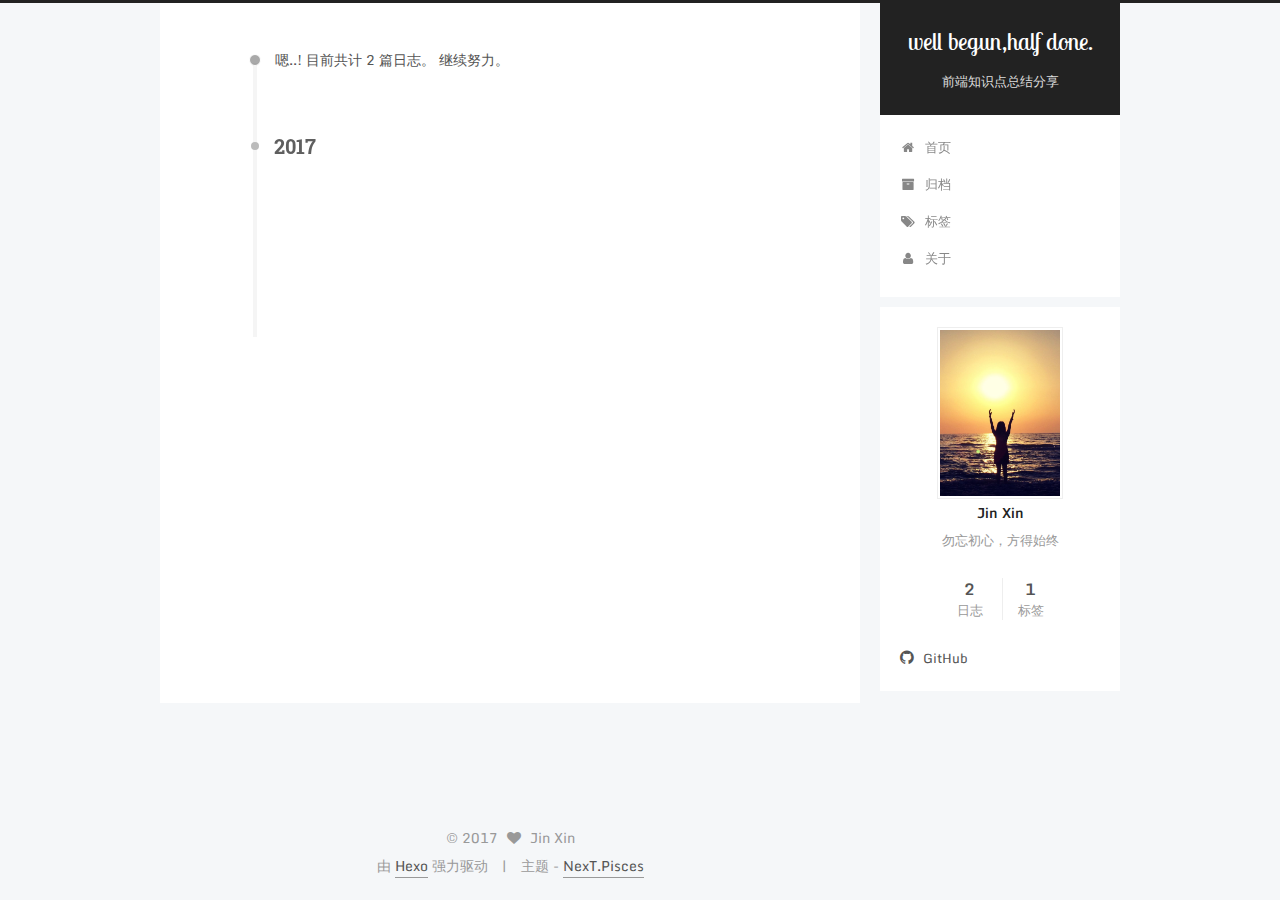
<file: archives/2017/01/index.html>
<!doctype html>



  


<html class="theme-next pisces use-motion" lang="zh-Hans">
<head>
  <meta charset="UTF-8"/>
<meta http-equiv="X-UA-Compatible" content="IE=edge" />
<meta name="viewport" content="width=device-width, initial-scale=1, maximum-scale=1"/>



<meta http-equiv="Cache-Control" content="no-transform" />
<meta http-equiv="Cache-Control" content="no-siteapp" />












  
  
  <link href="/lib/fancybox/source/jquery.fancybox.css?v=2.1.5" rel="stylesheet" type="text/css" />




  
  
  
  

  
    
    
  

  
    
      
    

    
  

  

  
    
      
    

    
  

  
    
      
    

    
  

  
    
    
    <link href="//fonts.googleapis.com/css?family=Monda:300,300italic,400,400italic,700,700italic|Roboto Slab:300,300italic,400,400italic,700,700italic|Lobster Two:300,300italic,400,400italic,700,700italic|PT Mono:300,300italic,400,400italic,700,700italic&subset=latin,latin-ext" rel="stylesheet" type="text/css">
  






<link href="/lib/font-awesome/css/font-awesome.min.css?v=4.6.2" rel="stylesheet" type="text/css" />

<link href="/css/main.css?v=5.1.0" rel="stylesheet" type="text/css" />


  <meta name="keywords" content="Hexo, NexT" />








  <link rel="shortcut icon" type="image/x-icon" href="/images/favicon.ico?v=5.1.0" />






<meta name="description" content="勿忘初心，方得始终">
<meta property="og:type" content="website">
<meta property="og:title" content="well begun,half done.">
<meta property="og:url" content="http://yoursite.com/archives/2017/01/index.html">
<meta property="og:site_name" content="well begun,half done.">
<meta property="og:description" content="勿忘初心，方得始终">
<meta name="twitter:card" content="summary">
<meta name="twitter:title" content="well begun,half done.">
<meta name="twitter:description" content="勿忘初心，方得始终">



<script type="text/javascript" id="hexo.configurations">
  var NexT = window.NexT || {};
  var CONFIG = {
    root: '/',
    scheme: 'Pisces',
    sidebar: {"position":"right","display":"post"},
    fancybox: true,
    motion: true,
    duoshuo: {
      userId: '0',
      author: '博主'
    },
    algolia: {
      applicationID: '',
      apiKey: '',
      indexName: '',
      hits: {"per_page":10},
      labels: {"input_placeholder":"Search for Posts","hits_empty":"We didn't find any results for the search: ${query}","hits_stats":"${hits} results found in ${time} ms"}
    }
  };
</script>



  <link rel="canonical" href="http://yoursite.com/archives/2017/01/"/>





  <title> 归档 | well begun,half done. </title>
</head>

<body itemscope itemtype="http://schema.org/WebPage" lang="zh-Hans">

  










  
  
    
  

  <div class="container one-collumn sidebar-position-right  page-archive  ">
    <div class="headband"></div>

    <header id="header" class="header" itemscope itemtype="http://schema.org/WPHeader">
      <div class="header-inner"><div class="site-meta ">
  

  <div class="custom-logo-site-title">
    <a href="/"  class="brand" rel="start">
      <span class="logo-line-before"><i></i></span>
      <span class="site-title">well begun,half done.</span>
      <span class="logo-line-after"><i></i></span>
    </a>
  </div>
    
      <p class="site-subtitle">前端知识点总结分享</p>
    
</div>

<div class="site-nav-toggle">
  <button>
    <span class="btn-bar"></span>
    <span class="btn-bar"></span>
    <span class="btn-bar"></span>
  </button>
</div>

<nav class="site-nav">
  

  
    <ul id="menu" class="menu">
      
        
        <li class="menu-item menu-item-home">
          <a href="/" rel="section">
            
              <i class="menu-item-icon fa fa-fw fa-home"></i> <br />
            
            首页
          </a>
        </li>
      
        
        <li class="menu-item menu-item-archives">
          <a href="/archives" rel="section">
            
              <i class="menu-item-icon fa fa-fw fa-archive"></i> <br />
            
            归档
          </a>
        </li>
      
        
        <li class="menu-item menu-item-tags">
          <a href="/tags" rel="section">
            
              <i class="menu-item-icon fa fa-fw fa-tags"></i> <br />
            
            标签
          </a>
        </li>
      
        
        <li class="menu-item menu-item-about">
          <a href="/about" rel="section">
            
              <i class="menu-item-icon fa fa-fw fa-user"></i> <br />
            
            关于
          </a>
        </li>
      

      
    </ul>
  

  
</nav>



 </div>
    </header>

    <main id="main" class="main">
      <div class="main-inner">
        <div class="content-wrap">
          <div id="content" class="content">
            

  <section id="posts" class="posts-collapse">
    <span class="archive-move-on"></span>

    <span class="archive-page-counter">
      
      
      
        
      
      嗯..! 目前共计 2 篇日志。 继续努力。
    </span>

    

      
      
      

      
        
        <div class="collection-title">
          <h2 class="archive-year motion-element" id="archive-year-2017">2017</h2>
        </div>
      
      

      

  <article class="post post-type-normal" itemscope itemtype="http://schema.org/Article">
    <header class="post-header">

      <h1 class="post-title">
        
            <a class="post-title-link" href="/2017/01/21/继承/" itemprop="url">
              
                <span itemprop="name">继承</span>
              
            </a>
        
      </h1>

      <div class="post-meta">
        <time class="post-time" itemprop="dateCreated"
              datetime="2017-01-21T00:00:00+08:00"
              content="2017-01-21" >
          01-21
        </time>
      </div>

    </header>
  </article>



    

      
      
      

      
      

      

  <article class="post post-type-normal" itemscope itemtype="http://schema.org/Article">
    <header class="post-header">

      <h1 class="post-title">
        
            <a class="post-title-link" href="/2017/01/19/hello-world/" itemprop="url">
              
                <span itemprop="name">Hello World</span>
              
            </a>
        
      </h1>

      <div class="post-meta">
        <time class="post-time" itemprop="dateCreated"
              datetime="2017-01-19T20:37:43+08:00"
              content="2017-01-19" >
          01-19
        </time>
      </div>

    </header>
  </article>



    

  </section>

  


          
          </div>
          


          

        </div>
        
          
  
  <div class="sidebar-toggle">
    <div class="sidebar-toggle-line-wrap">
      <span class="sidebar-toggle-line sidebar-toggle-line-first"></span>
      <span class="sidebar-toggle-line sidebar-toggle-line-middle"></span>
      <span class="sidebar-toggle-line sidebar-toggle-line-last"></span>
    </div>
  </div>

  <aside id="sidebar" class="sidebar">
    <div class="sidebar-inner">

      

      

      <section class="site-overview sidebar-panel sidebar-panel-active">
        <div class="site-author motion-element" itemprop="author" itemscope itemtype="http://schema.org/Person">
          <img class="site-author-image" itemprop="image"
               src="/images/avatar.png"
               alt="Jin Xin" />
          <p class="site-author-name" itemprop="name">Jin Xin</p>
          <p class="site-description motion-element" itemprop="description">勿忘初心，方得始终</p>
        </div>
        <nav class="site-state motion-element">
        
          
            <div class="site-state-item site-state-posts">
              <a href="/archives">
                <span class="site-state-item-count">2</span>
                <span class="site-state-item-name">日志</span>
              </a>
            </div>
          

          

          
            <div class="site-state-item site-state-tags">
              <a href="/tags">
                <span class="site-state-item-count">1</span>
                <span class="site-state-item-name">标签</span>
              </a>
            </div>
          

        </nav>

        

        <div class="links-of-author motion-element">
          
            
              <span class="links-of-author-item">
                <a href="https://github.com/jinzis" target="_blank" title="GitHub">
                  
                    <i class="fa fa-fw fa-github"></i>
                  
                  GitHub
                </a>
              </span>
            
          
        </div>

        
        

        
        

        


      </section>

      

    </div>
  </aside>


        
      </div>
    </main>

    <footer id="footer" class="footer">
      <div class="footer-inner">
        <div class="copyright" >
  
  &copy; 
  <span itemprop="copyrightYear">2017</span>
  <span class="with-love">
    <i class="fa fa-heart"></i>
  </span>
  <span class="author" itemprop="copyrightHolder">Jin Xin</span>
</div>


<div class="powered-by">
  由 <a class="theme-link" href="https://hexo.io">Hexo</a> 强力驱动
</div>

<div class="theme-info">
  主题 -
  <a class="theme-link" href="https://github.com/iissnan/hexo-theme-next">
    NexT.Pisces
  </a>
</div>


        

        
      </div>
    </footer>

    <div class="back-to-top">
      <i class="fa fa-arrow-up"></i>
    </div>
  </div>

  

<script type="text/javascript">
  if (Object.prototype.toString.call(window.Promise) !== '[object Function]') {
    window.Promise = null;
  }
</script>









  




  
  <script type="text/javascript" src="/lib/jquery/index.js?v=2.1.3"></script>

  
  <script type="text/javascript" src="/lib/fastclick/lib/fastclick.min.js?v=1.0.6"></script>

  
  <script type="text/javascript" src="/lib/jquery_lazyload/jquery.lazyload.js?v=1.9.7"></script>

  
  <script type="text/javascript" src="/lib/velocity/velocity.min.js?v=1.2.1"></script>

  
  <script type="text/javascript" src="/lib/velocity/velocity.ui.min.js?v=1.2.1"></script>

  
  <script type="text/javascript" src="/lib/fancybox/source/jquery.fancybox.pack.js?v=2.1.5"></script>


  


  <script type="text/javascript" src="/js/src/utils.js?v=5.1.0"></script>

  <script type="text/javascript" src="/js/src/motion.js?v=5.1.0"></script>



  
  


  <script type="text/javascript" src="/js/src/affix.js?v=5.1.0"></script>

  <script type="text/javascript" src="/js/src/schemes/pisces.js?v=5.1.0"></script>



  
  
    <script type="text/javascript" id="motion.page.archive">
      $('.archive-year').velocity('transition.slideLeftIn');
    </script>
  


  


  <script type="text/javascript" src="/js/src/bootstrap.js?v=5.1.0"></script>



  



  




	





  





  

  




  
  

  

  

  

  


</body>
</html>
</file>
<file: css/main.css>
/* normalize.css v3.0.2 | MIT License | git.io/normalize */
html {
  font-family: sans-serif; /* 1 */
  -ms-text-size-adjust: 100%; /* 2 */
  -webkit-text-size-adjust: 100%; /* 2 */
}
body {
  margin: 0;
}
article,
aside,
details,
figcaption,
figure,
footer,
header,
hgroup,
main,
menu,
nav,
section,
summary {
  display: block;
}
audio,
canvas,
progress,
video {
  display: inline-block; /* 1 */
  vertical-align: baseline; /* 2 */
}
audio:not([controls]) {
  display: none;
  height: 0;
}
[hidden],
template {
  display: none;
}
a {
  background-color: transparent;
}
a:active,
a:hover {
  outline: 0;
}
abbr[title] {
  border-bottom: 1px dotted;
}
b,
strong {
  font-weight: bold;
}
dfn {
  font-style: italic;
}
h1 {
  font-size: 2em;
  margin: 0.67em 0;
}
mark {
  background: #ff0;
  color: #000;
}
small {
  font-size: 80%;
}
sub,
sup {
  font-size: 75%;
  line-height: 0;
  position: relative;
  vertical-align: baseline;
}
sup {
  top: -0.5em;
}
sub {
  bottom: -0.25em;
}
img {
  border: 0;
}
svg:not(:root) {
  overflow: hidden;
}
figure {
  margin: 1em 40px;
}
hr {
  -moz-box-sizing: content-box;
  box-sizing: content-box;
  height: 0;
}
pre {
  overflow: auto;
}
code,
kbd,
pre,
samp {
  font-family: monospace, monospace;
  font-size: 1em;
}
button,
input,
optgroup,
select,
textarea {
  color: inherit; /* 1 */
  font: inherit; /* 2 */
  margin: 0; /* 3 */
}
button {
  overflow: visible;
}
button,
select {
  text-transform: none;
}
button,
html input[type="button"],
input[type="reset"],
input[type="submit"] {
  -webkit-appearance: button; /* 2 */
  cursor: pointer; /* 3 */
}
button[disabled],
html input[disabled] {
  cursor: default;
}
button::-moz-focus-inner,
input::-moz-focus-inner {
  border: 0;
  padding: 0;
}
input {
  line-height: normal;
}
input[type="checkbox"],
input[type="radio"] {
  box-sizing: border-box; /* 1 */
  padding: 0; /* 2 */
}
input[type="number"]::-webkit-inner-spin-button,
input[type="number"]::-webkit-outer-spin-button {
  height: auto;
}
input[type="search"] {
  -webkit-appearance: textfield; /* 1 */
  -moz-box-sizing: content-box;
  -webkit-box-sizing: content-box; /* 2 */
  box-sizing: content-box;
}
input[type="search"]::-webkit-search-cancel-button,
input[type="search"]::-webkit-search-decoration {
  -webkit-appearance: none;
}
fieldset {
  border: 1px solid #c0c0c0;
  margin: 0 2px;
  padding: 0.35em 0.625em 0.75em;
}
legend {
  border: 0; /* 1 */
  padding: 0; /* 2 */
}
textarea {
  overflow: auto;
}
optgroup {
  font-weight: bold;
}
table {
  border-collapse: collapse;
  border-spacing: 0;
}
td,
th {
  padding: 0;
}
::selection {
  background: #262a30;
  color: #fff;
}
body {
  position: relative;
  font-family: 'Monda', "PingFang SC", "Microsoft YaHei", sans-serif;
  font-size: 14px;
  line-height: 2;
  color: #555;
  background: #f5f7f9;
}
@media (max-width: 767px) {
  body {
    padding-right: 0 !important;
  }
}
@media (min-width: 768px) and (max-width: 991px) {
  body {
    padding-right: 0 !important;
  }
}
@media (min-width: 1600px) {
  body {
    font-size: 16px;
  }
}
h1,
h2,
h3,
h4,
h5,
h6 {
  margin: 0;
  padding: 0;
  font-weight: bold;
  line-height: 1.5;
  font-family: 'Roboto Slab', 'Monda', "PingFang SC", "Microsoft YaHei", sans-serif;
}
h2,
h3,
h4,
h5,
h6 {
  margin: 20px 0 15px;
}
h1 {
  font-size: 22px;
}
@media (max-width: 767px) {
  h1 {
    font-size: 18px;
  }
}
h2 {
  font-size: 20px;
}
@media (max-width: 767px) {
  h2 {
    font-size: 16px;
  }
}
h3 {
  font-size: 18px;
}
@media (max-width: 767px) {
  h3 {
    font-size: 14px;
  }
}
h4 {
  font-size: 16px;
}
@media (max-width: 767px) {
  h4 {
    font-size: 12px;
  }
}
h5 {
  font-size: 14px;
}
@media (max-width: 767px) {
  h5 {
    font-size: 10px;
  }
}
h6 {
  font-size: 12px;
}
@media (max-width: 767px) {
  h6 {
    font-size: 8px;
  }
}
p {
  margin: 0 0 25px 0;
}
a {
  color: #555;
  text-decoration: none;
  border-bottom: 1px solid #999;
  word-wrap: break-word;
}
a:hover {
  color: #222;
  border-bottom-color: #222;
}
ul {
  list-style: none;
}
blockquote {
  margin: 0;
  padding: 0;
}
img {
  display: block;
  margin: auto;
  max-width: 100%;
  height: auto;
}
hr {
  margin: 40px 0;
  height: 3px;
  border: none;
  background-color: #ddd;
  background-image: repeating-linear-gradient(-45deg, #fff, #fff 4px, transparent 4px, transparent 8px);
}
blockquote {
  padding: 0 15px;
  color: #666;
  border-left: 4px solid #ddd;
}
blockquote cite::before {
  content: "-";
  padding: 0 5px;
}
dt {
  font-weight: 700;
}
dd {
  margin: 0;
  padding: 0;
}
.text-left {
  text-align: left;
}
.text-center {
  text-align: center;
}
.text-right {
  text-align: right;
}
.text-justify {
  text-align: justify;
}
.text-nowrap {
  white-space: nowrap;
}
.text-lowercase {
  text-transform: lowercase;
}
.text-uppercase {
  text-transform: uppercase;
}
.text-capitalize {
  text-transform: capitalize;
}
.center-block {
  display: block;
  margin-left: auto;
  margin-right: auto;
}
.clearfix:before,
.clearfix:after {
  content: " ";
  display: table;
}
.clearfix:after {
  clear: both;
}
.pullquote {
  width: 45%;
}
.pullquote.left {
  float: left;
  margin-left: 5px;
  margin-right: 10px;
}
.pullquote.right {
  float: right;
  margin-left: 10px;
  margin-right: 5px;
}
.affix.affix.affix {
  position: fixed;
}
.translation {
  margin-top: -20px;
  font-size: 14px;
  color: #999;
}
.scrollbar-measure {
  width: 100px;
  height: 100px;
  overflow: scroll;
  position: absolute;
  top: -9999px;
}
.use-motion .motion-element {
  opacity: 0;
}
#local-search-input {
  padding: 3px;
  border: none;
  text-indent: 14px;
  border-radius: 0;
  width: 140px;
  outline: none;
  border-bottom: 1px solid #999;
  background: inherit;
  opacity: 0.5;
}
#local-search-input:focus {
  opacity: 1;
}
.search-icon {
  position: absolute;
  top: 9px;
}
table {
  margin: 20px 0;
  width: 100%;
  border-collapse: collapse;
  border-spacing: 0;
  border: 1px solid #ddd;
  font-size: 14px;
  table-layout: fixed;
  word-wrap: break-all;
}
table>tbody>tr:nth-of-type(odd) {
  background-color: #f9f9f9;
}
table>tbody>tr:hover {
  background-color: #f5f5f5;
}
caption,
th,
td {
  padding: 8px;
  text-align: left;
  vertical-align: middle;
  font-weight: normal;
}
th,
td {
  border-bottom: 3px solid #ddd;
  border-right: 1px solid #eee;
}
th {
  padding-bottom: 10px;
  font-weight: 700;
}
td {
  border-bottom-width: 1px;
}
html,
body {
  height: 100%;
}
.container {
  position: relative;
  min-height: 100%;
}
.header-inner {
  margin: 0 auto;
  padding: 100px 0 70px;
  width: 700px;
}
@media (min-width: 1600px) {
  .container .header-inner {
    width: 900px;
  }
}
.main {
  padding-bottom: 150px;
}
.main-inner {
  margin: 0 auto;
  width: 700px;
}
@media (min-width: 1600px) {
  .container .main-inner {
    width: 900px;
  }
}
.footer {
  position: absolute;
  left: 0;
  bottom: 0;
  width: 100%;
  min-height: 50px;
}
.footer-inner {
  box-sizing: border-box;
  margin: 20px auto;
  width: 700px;
}
@media (min-width: 1600px) {
  .container .footer-inner {
    width: 900px;
  }
}
pre,
.highlight {
  overflow: auto;
  margin: 20px 0;
  padding: 0;
  font-size: 13px;
  color: #eaeaea;
  background: #000;
  line-height: 1.6;
}
pre,
code {
  font-family: 'PT Mono', consolas, Menlo, "PingFang SC", "Microsoft YaHei", monospace;
}
code {
  padding: 2px 4px;
  word-wrap: break-word;
  color: #eaeaea;
  background: #000;
  border-radius: 3px;
  font-size: 13px;
}
pre code {
  padding: 0;
  color: #eaeaea;
  background: none;
  text-shadow: none;
}
.highlight {
  border-radius: 1px;
}
.highlight pre {
  border: none;
  margin: 0;
  padding: 10px 0;
}
.highlight table {
  margin: 0;
  width: auto;
  border: none;
}
.highlight td {
  border: none;
  padding: 0;
}
.highlight figcaption {
  font-size: 1em;
  color: #eaeaea;
  line-height: 1em;
  margin-bottom: 1em;
}
.highlight figcaption:before,
.highlight figcaption:after {
  content: " ";
  display: table;
}
.highlight figcaption:after {
  clear: both;
}
.highlight figcaption a {
  float: right;
  color: #eaeaea;
}
.highlight figcaption a:hover {
  border-bottom-color: #eaeaea;
}
.highlight .gutter pre {
  padding-left: 10px;
  padding-right: 10px;
  color: #666;
  text-align: right;
  background-color: #292929;
}
.highlight .code pre {
  padding-left: 10px;
  padding-right: 10px;
  background-color: #000;
}
.highlight .line {
  height: 20px;
}
.gutter {
  -webkit-user-select: none;
  -moz-user-select: none;
  -ms-user-select: none;
  user-select: none;
}
.gist table {
  width: auto;
}
.gist table td {
  border: none;
}
pre .deletion {
  background: #008000;
}
pre .addition {
  background: #800000;
}
pre .meta {
  color: #c397d8;
}
pre .comment {
  color: #969896;
}
pre .variable,
pre .attribute,
pre .tag,
pre .regexp,
pre .ruby .constant,
pre .xml .tag .title,
pre .xml .pi,
pre .xml .doctype,
pre .html .doctype,
pre .css .id,
pre .css .class,
pre .css .pseudo {
  color: #d54e53;
}
pre .number,
pre .preprocessor,
pre .built_in,
pre .literal,
pre .params,
pre .constant,
pre .command {
  color: #e78c45;
}
pre .ruby .class .title,
pre .css .rules .attribute,
pre .string,
pre .value,
pre .inheritance,
pre .header,
pre .ruby .symbol,
pre .xml .cdata,
pre .special,
pre .number,
pre .formula {
  color: #b9ca4a;
}
pre .title,
pre .css .hexcolor {
  color: #70c0b1;
}
pre .function,
pre .python .decorator,
pre .python .title,
pre .ruby .function .title,
pre .ruby .title .keyword,
pre .perl .sub,
pre .javascript .title,
pre .coffeescript .title {
  color: #7aa6da;
}
pre .keyword,
pre .javascript .function {
  color: #c397d8;
}
.full-image.full-image.full-image {
  border: none;
  max-width: 100%;
  width: auto;
  margin: 20px auto;
}
@media (min-width: 992px) {
  .full-image.full-image.full-image {
    max-width: none;
    width: 118%;
    margin: 0 -9%;
  }
}
.blockquote-center,
.page-home .post-type-quote blockquote,
.page-post-detail .post-type-quote blockquote {
  position: relative;
  margin: 40px 0;
  padding: 0;
  border-left: none;
  text-align: center;
}
.blockquote-center::before,
.page-home .post-type-quote blockquote::before,
.page-post-detail .post-type-quote blockquote::before,
.blockquote-center::after,
.page-home .post-type-quote blockquote::after,
.page-post-detail .post-type-quote blockquote::after {
  position: absolute;
  content: ' ';
  display: block;
  width: 100%;
  height: 24px;
  opacity: 0.2;
  background-repeat: no-repeat;
  background-position: 0 -6px;
  background-size: 22px 22px;
}
.blockquote-center::before,
.page-home .post-type-quote blockquote::before,
.page-post-detail .post-type-quote blockquote::before {
  top: -20px;
  background-image: url("../images/quote-l.svg");
  border-top: 1px solid #ccc;
}
.blockquote-center::after,
.page-home .post-type-quote blockquote::after,
.page-post-detail .post-type-quote blockquote::after {
  bottom: -20px;
  background-image: url("../images/quote-r.svg");
  border-bottom: 1px solid #ccc;
  background-position: 100% 8px;
}
.blockquote-center p,
.page-home .post-type-quote blockquote p,
.page-post-detail .post-type-quote blockquote p,
.blockquote-center div,
.page-home .post-type-quote blockquote div,
.page-post-detail .post-type-quote blockquote div {
  text-align: center;
}
.post .post-body .group-picture img {
  box-sizing: border-box;
  padding: 0 3px;
  border: none;
}
.post .group-picture-row {
  overflow: hidden;
  margin-top: 6px;
}
.post .group-picture-row:first-child {
  margin-top: 0;
}
.post .group-picture-column {
  float: left;
}
.page-post-detail .post-body .group-picture-column {
  float: none;
  margin-top: 10px;
  width: auto !important;
}
.page-post-detail .post-body .group-picture-column img {
  margin: 0 auto;
}
.page-archive .group-picture-container {
  overflow: hidden;
}
.page-archive .group-picture-row {
  float: left;
}
.page-archive .group-picture-row:first-child {
  margin-top: 6px;
}
.page-archive .group-picture-column {
  max-width: 150px;
  max-height: 150px;
}
.note {
  padding: 20px;
  margin: 20px 0;
  border: 1px solid #eee;
  border-left-width: 5px;
  border-radius: 3px;
}
.note h2,
.note h3,
.note h4,
.note h5,
.note h6 {
  margin-top: 0;
  margin-bottom: 5px;
}
.note p:last-child {
  margin-bottom: 0;
}
.note code {
  border-radius: 3px;
}
.note+.note {
  margin-top: -5px;
}
.default {
  border-left-color: #777;
}
.default h2,
.default h3,
.default h4,
.default h5,
.default h6 {
  color: #777;
}
.primary {
  border-left-color: #428bca;
}
.primary h2,
.primary h3,
.primary h4,
.primary h5,
.primary h6 {
  color: #428bca;
}
.success {
  border-left-color: #5cb85c;
}
.success h2,
.success h3,
.success h4,
.success h5,
.success h6 {
  color: #5cb85c;
}
.danger {
  border-left-color: #d9534f;
}
.danger h2,
.danger h3,
.danger h4,
.danger h5,
.danger h6 {
  color: #d9534f;
}
.warning {
  border-left-color: #f0ad4e;
}
.warning h2,
.warning h3,
.warning h4,
.warning h5,
.warning h6 {
  color: #f0ad4e;
}
.info {
  border-left-color: #5bc0de;
}
.info h2,
.info h3,
.info h4,
.info h5,
.info h6 {
  color: #5bc0de;
}
.btn {
  display: inline-block;
  padding: 0 20px;
  font-size: 14px;
  color: #fff;
  background: #222;
  border: 2px solid #555;
  text-decoration: none;
  border-radius: 0;
  transition-property: background-color;
  transition-duration: 0.2s;
  transition-timing-function: ease-in-out;
  transition-delay: 0s;
}
.btn:hover,
.post-more-link .btn:hover {
  border-color: #222;
  color: #fff;
  background: #222;
}
.btn-bar {
  display: block;
  width: 22px;
  height: 2px;
  background: #555;
  border-radius: 1px;
}
.btn-bar+.btn-bar {
  margin-top: 4px;
}
.pagination {
  margin: 120px 0 40px;
  text-align: center;
  border-top: 1px solid #eee;
}
.page-number-basic,
.pagination .prev,
.pagination .next,
.pagination .page-number,
.pagination .space {
  display: inline-block;
  position: relative;
  top: -1px;
  margin: 0 10px;
  padding: 0 10px;
  line-height: 30px;
}
@media (max-width: 767px) {
  .page-number-basic,
  .pagination .prev,
  .pagination .next,
  .pagination .page-number,
  .pagination .space {
    margin: 0 5px;
  }
}
.pagination .prev,
.pagination .next,
.pagination .page-number {
  border-bottom: 0;
  border-top: 1px solid #eee;
  transition-property: border-color;
  transition-duration: 0.2s;
  transition-timing-function: ease-in-out;
  transition-delay: 0s;
}
.pagination .prev:hover,
.pagination .next:hover,
.pagination .page-number:hover {
  border-top-color: #222;
}
.pagination .space {
  padding: 0;
  margin: 0;
}
.pagination .prev {
  margin-left: 0;
}
.pagination .next {
  margin-right: 0;
}
.pagination .page-number.current {
  color: #fff;
  background: #ccc;
  border-top-color: #ccc;
}
@media (max-width: 767px) {
  .pagination {
    border-top: none;
  }
  .pagination .prev,
  .pagination .next,
  .pagination .page-number {
    margin-bottom: 10px;
    border-top: 0;
    border-bottom: 1px solid #eee;
  }
  .pagination .prev:hover,
  .pagination .next:hover,
  .pagination .page-number:hover {
    border-bottom-color: #222;
  }
}
.comments {
  margin: 60px 20px 0;
}
.tag-cloud {
  text-align: center;
}
.tag-cloud a {
  display: inline-block;
  margin: 10px;
}
.back-to-top {
  box-sizing: border-box;
  position: fixed;
  bottom: -100px;
  right: 50px;
  z-index: 1050;
  padding: 0 6px;
  width: 25px;
  background: #222;
  font-size: 12px;
  opacity: 0.6;
  color: #fff;
  cursor: pointer;
  text-align: center;
  -webkit-transform: translateZ(0);
  transition-property: bottom;
  transition-duration: 0.2s;
  transition-timing-function: ease-in-out;
  transition-delay: 0s;
}
@media (max-width: 767px) {
  .back-to-top {
    display: none;
  }
}
@media (min-width: 768px) and (max-width: 991px) {
  .back-to-top {
    display: none;
  }
}
.back-to-top.back-to-top-on {
  bottom: 40px;
}
.header {
  background: #fff;
}
.header-inner {
  position: relative;
}
.headband {
  height: 3px;
  background: #222;
}
.site-meta {
  margin: 0;
  text-align: center;
}
@media (max-width: 767px) {
  .site-meta {
    text-align: center;
  }
}
.brand {
  position: relative;
  display: inline-block;
  padding: 0 40px;
  color: #fff;
  background: #222;
  border-bottom: none;
}
.brand:hover {
  color: #fff;
}
.logo {
  display: inline-block;
  margin-right: 5px;
  line-height: 36px;
  vertical-align: top;
}
.site-title {
  display: inline-block;
  vertical-align: top;
  line-height: 36px;
  font-size: 24px;
  font-weight: normal;
  font-family: 'Lobster Two', 'Monda', "PingFang SC", "Microsoft YaHei", sans-serif;
}
.site-subtitle {
  margin-top: 10px;
  font-size: 13px;
  color: #ddd;
}
.use-motion .brand {
  opacity: 0;
}
.use-motion .logo,
.use-motion .site-title,
.use-motion .site-subtitle {
  opacity: 0;
  position: relative;
  top: -10px;
}
.site-nav-toggle {
  display: none;
  position: absolute;
  top: 10px;
  left: 10px;
}
@media (max-width: 767px) {
  .site-nav-toggle {
    display: block;
  }
}
.site-nav-toggle button {
  margin-top: 2px;
  padding: 9px 10px;
  background: transparent;
  border: none;
}
@media (max-width: 767px) {
  .site-nav {
    display: none;
    margin: 0 -10px;
    padding: 0 10px;
    clear: both;
    border-top: 1px solid #ddd;
  }
}
@media (min-width: 768px) and (max-width: 991px) {
  .site-nav {
    display: block !important;
  }
}
@media (min-width: 992px) {
  .site-nav {
    display: block !important;
  }
}
.menu {
  margin-top: 20px;
  padding-left: 0;
  text-align: center;
}
.menu .menu-item {
  display: inline-block;
  margin: 0 10px;
}
@media screen and (max-width: 767px) {
  .menu .menu-item {
    margin-top: 10px;
  }
}
.menu .menu-item a {
  display: block;
  font-size: 13px;
  text-transform: capitalize;
  line-height: inherit;
  border-bottom: 1px solid transparent;
  transition-property: border-color;
  transition-duration: 0.2s;
  transition-timing-function: ease-in-out;
  transition-delay: 0s;
}
.menu .menu-item a:hover,
.menu-item-active a {
  border-bottom-color: #222;
}
.menu .menu-item .fa {
  margin-right: 5px;
}
.use-motion .menu-item {
  opacity: 0;
}
.post-body {
  font-family: 'Monda', "PingFang SC", "Microsoft YaHei", sans-serif;
}
@media (max-width: 767px) {
  .post-body {
    word-break: break-word;
  }
}
.post-body .fancybox img {
  display: block !important;
  margin: 0 auto;
  cursor: pointer;
  cursor: zoom-in;
  cursor: -webkit-zoom-in;
}
.post-body .image-caption,
.post-body .figure .caption {
  margin: 10px auto 15px;
  text-align: center;
  font-size: 14px;
  color: #999;
  font-weight: bold;
  line-height: 1;
}
.post-sticky-flag {
  display: inline-block;
  font-size: 16px;
  -ms-transform: rotate(30deg);
  -webkit-transform: rotate(30deg);
  -moz-transform: rotate(30deg);
  -ms-transform: rotate(30deg);
  -o-transform: rotate(30deg);
  transform: rotate(30deg);
}
.posts-expand {
  padding-top: 40px;
}
@media (max-width: 767px) {
  .posts-expand {
    margin: 0 20px;
  }
  .post-body pre,
  .post-body .highlight {
    padding: 10px;
  }
  .post-body pre .gutter pre,
  .post-body .highlight .gutter pre {
    padding-right: 10px;
  }
}
@media (min-width: 992px) {
  .posts-expand .post-body {
    text-align: justify;
  }
}
.posts-expand .post-body h2,
.posts-expand .post-body h3,
.posts-expand .post-body h4,
.posts-expand .post-body h5,
.posts-expand .post-body h6 {
  padding-top: 10px;
}
.posts-expand .post-body h2 .header-anchor,
.posts-expand .post-body h3 .header-anchor,
.posts-expand .post-body h4 .header-anchor,
.posts-expand .post-body h5 .header-anchor,
.posts-expand .post-body h6 .header-anchor {
  float: right;
  margin-left: 10px;
  color: #ccc;
  border-bottom-style: none;
  visibility: hidden;
}
.posts-expand .post-body h2 .header-anchor:hover,
.posts-expand .post-body h3 .header-anchor:hover,
.posts-expand .post-body h4 .header-anchor:hover,
.posts-expand .post-body h5 .header-anchor:hover,
.posts-expand .post-body h6 .header-anchor:hover {
  color: inherit;
}
.posts-expand .post-body h2:hover .header-anchor,
.posts-expand .post-body h3:hover .header-anchor,
.posts-expand .post-body h4:hover .header-anchor,
.posts-expand .post-body h5:hover .header-anchor,
.posts-expand .post-body h6:hover .header-anchor {
  visibility: visible;
}
.posts-expand .post-body ul li {
  list-style: circle;
}
.posts-expand .post-body img {
  box-sizing: border-box;
  margin: auto;
  padding: 3px;
  border: 1px solid #ddd;
}
.posts-expand .fancybox img {
  margin: 0 auto;
}
@media (max-width: 767px) {
  .posts-collapse {
    margin: 0 20px;
  }
  .posts-collapse .post-title,
  .posts-collapse .post-meta {
    display: block;
    width: auto;
    text-align: left;
  }
}
.posts-collapse {
  position: relative;
  z-index: 1010;
  margin-left: 55px;
}
.posts-collapse::after {
  content: " ";
  position: absolute;
  top: 20px;
  left: 0;
  margin-left: -2px;
  width: 4px;
  height: 100%;
  background: #f5f5f5;
  z-index: -1;
}
@media (max-width: 767px) {
  .posts-collapse {
    margin: 0 20px;
  }
}
.posts-collapse .collection-title {
  position: relative;
  margin: 60px 0;
}
.posts-collapse .collection-title h2 {
  margin-left: 20px;
}
.posts-collapse .collection-title small {
  color: #bbb;
}
.posts-collapse .collection-title::before {
  content: " ";
  position: absolute;
  left: 0;
  top: 50%;
  margin-left: -4px;
  margin-top: -4px;
  width: 8px;
  height: 8px;
  background: #bbb;
  border-radius: 50%;
}
.posts-collapse .post {
  margin: 30px 0;
}
.posts-collapse .post-header {
  position: relative;
  transition-duration: 0.2s;
  transition-timing-function: ease-in-out;
  transition-delay: 0s;
  transition-property: border;
  border-bottom: 1px dashed #ccc;
}
.posts-collapse .post-header::before {
  content: " ";
  position: absolute;
  left: 0;
  top: 12px;
  width: 6px;
  height: 6px;
  margin-left: -4px;
  background: #bbb;
  border-radius: 50%;
  border: 1px solid #fff;
  transition-duration: 0.2s;
  transition-timing-function: ease-in-out;
  transition-delay: 0s;
  transition-property: background;
}
.posts-collapse .post-header:hover {
  border-bottom-color: #666;
}
.posts-collapse .post-header:hover::before {
  background: #222;
}
.posts-collapse .post-meta {
  position: absolute;
  font-size: 12px;
  left: 20px;
  top: 5px;
}
.posts-collapse .post-comments-count {
  display: none;
}
.posts-collapse .post-title {
  margin-left: 60px;
  font-size: 16px;
  font-weight: normal;
  line-height: inherit;
}
.posts-collapse .post-title::after {
  margin-left: 3px;
  opacity: 0.6;
}
.posts-collapse .post-title a {
  color: #666;
  border-bottom: none;
}
.page-home .post-type-quote .post-header,
.page-post-detail .post-type-quote .post-header,
.page-home .post-type-quote .post-tags,
.page-post-detail .post-type-quote .post-tags {
  display: none;
}
.posts-expand .post-title {
  font-size: 26px;
  text-align: center;
  word-break: break-word;
  font-weight: 400;
}
@media (max-width: 767px) {
  .posts-expand .post-title {
    font-size: 22px;
  }
}
.posts-expand .post-title-link {
  display: inline-block;
  position: relative;
  color: #555;
  border-bottom: none;
  line-height: 1.2;
  vertical-align: top;
}
.posts-expand .post-title-link::before {
  content: "";
  position: absolute;
  width: 100%;
  height: 2px;
  bottom: 0;
  left: 0;
  background-color: #000;
  visibility: hidden;
  -webkit-transform: scaleX(0);
  -moz-transform: scaleX(0);
  -ms-transform: scaleX(0);
  -o-transform: scaleX(0);
  transform: scaleX(0);
  transition-duration: 0.2s;
  transition-timing-function: ease-in-out;
  transition-delay: 0s;
}
.posts-expand .post-title-link:hover::before {
  visibility: visible;
  -webkit-transform: scaleX(1);
  -moz-transform: scaleX(1);
  -ms-transform: scaleX(1);
  -o-transform: scaleX(1);
  transform: scaleX(1);
}
.posts-expand .post-title-link .fa {
  font-size: 16px;
}
.posts-expand .post-meta {
  margin: 3px 0 60px 0;
  color: #999;
  font-family: 'Monda', "PingFang SC", "Microsoft YaHei", sans-serif;
  font-size: 12px;
  text-align: center;
}
.posts-expand .post-meta .post-category-list {
  display: inline-block;
  margin: 0;
  padding: 3px;
}
.posts-expand .post-meta .post-category-list-link {
  color: #999;
}
.posts-expand .post-meta .post-description {
  font-size: 14px;
  margin-top: 2px;
}
.post-meta-divider {
  margin: 0 0.5em;
}
.post-meta-item-icon {
  margin-right: 3px;
}
@media (min-width: 768px) and (max-width: 991px) {
  .post-meta-item-icon {
    display: inline-block;
  }
}
@media (max-width: 767px) {
  .post-meta-item-icon {
    display: inline-block;
  }
}
@media (min-width: 768px) and (max-width: 991px) {
  .post-meta-item-text {
    display: none;
  }
}
@media (max-width: 767px) {
  .post-meta-item-text {
    display: none;
  }
}
@media (max-width: 767px) {
  .posts-expand .post-comments-count {
    display: none;
  }
}
.post-more-link {
  margin-top: 50px;
}
.post-more-link .btn {
  color: #555;
  font-size: 14px;
  background: #fff;
  border-radius: 2px;
  line-height: 2;
  margin: 0 4px 8px 4px;
}
.post-more-link .fa-fw {
  width: 1.285714285714286em;
  text-align: left;
}
.posts-expand .post-tags {
  margin-top: 40px;
  text-align: center;
}
.posts-expand .post-tags a {
  display: inline-block;
  margin-right: 10px;
  font-size: 13px;
}
.post-nav {
  display: table;
  margin-top: 60px;
  width: 100%;
  border-top: 1px solid #eee;
}
.post-nav-divider {
  display: table-cell;
  width: 10%;
}
.post-nav-item {
  display: table-cell;
  padding: 10px 0 0 0;
  width: 45%;
  vertical-align: top;
}
.post-nav-item a {
  position: relative;
  display: block;
  line-height: 25px;
  font-size: 14px;
  color: #555;
  border-bottom: none;
}
.post-nav-item a:hover {
  color: #222;
  border-bottom: none;
}
.post-nav-item a:active {
  top: 2px;
}
.post-nav-item .fa {
  position: absolute;
  top: 8px;
  left: 0;
  font-size: 12px;
}
.post-nav-next a {
  padding-left: 15px;
}
.post-nav-prev {
  text-align: right;
}
.post-nav-prev a {
  padding-right: 15px;
}
.post-nav-prev .fa {
  right: 0;
  left: auto;
}
.posts-expand .post-eof {
  display: block;
  margin: 80px auto 60px;
  width: 8%;
  height: 1px;
  background: #ccc;
  text-align: center;
}
.post:last-child .post-eof.post-eof.post-eof {
  display: none;
}
.post-gallery {
  display: table;
  table-layout: fixed;
  width: 100%;
  border-collapse: separate;
}
.post-gallery-row {
  display: table-row;
}
.post-gallery .post-gallery-img {
  display: table-cell;
  text-align: center;
  vertical-align: middle;
  border: none;
}
.post-gallery .post-gallery-img img {
  max-width: 100%;
  max-height: 100%;
  border: none;
}
.fancybox-close,
.fancybox-close:hover {
  border: none;
}
.sidebar {
  position: fixed;
  right: 0;
  top: 0;
  bottom: 0;
  width: 0;
  z-index: 1040;
  box-shadow: inset 0 2px 6px #000;
  background: #222;
  -webkit-transform: translateZ(0);
}
.sidebar a {
  color: #999;
  border-bottom-color: #555;
}
.sidebar a:hover {
  color: #eee;
}
@media (min-width: 768px) and (max-width: 991px) {
  .sidebar {
    display: none !important;
  }
}
@media (max-width: 767px) {
  .sidebar {
    display: none !important;
  }
}
.sidebar-inner {
  position: relative;
  padding: 20px 10px;
  color: #999;
  text-align: center;
}
.sidebar-toggle {
  position: fixed;
  right: 50px;
  bottom: 45px;
  width: 15px;
  height: 15px;
  padding: 5px;
  background: #222;
  line-height: 0;
  z-index: 1050;
  cursor: pointer;
  -webkit-transform: translateZ(0);
}
@media (min-width: 768px) and (max-width: 991px) {
  .sidebar-toggle {
    display: none;
  }
}
@media (max-width: 767px) {
  .sidebar-toggle {
    display: none;
  }
}
.sidebar-toggle-line {
  position: relative;
  display: inline-block;
  vertical-align: top;
  height: 2px;
  width: 100%;
  background: #fff;
  margin-top: 3px;
}
.sidebar-toggle-line:first-child {
  margin-top: 0;
}
.site-author-image {
  display: block;
  margin: 0 auto;
  padding: 2px;
  max-width: 120px;
  height: auto;
  border: 1px solid #eee;
}
.site-author-name {
  margin: 0;
  text-align: center;
  color: #222;
  font-weight: 600;
}
.site-description {
  margin-top: 0;
  text-align: center;
  font-size: 13px;
  color: #999;
}
.site-state {
  overflow: hidden;
  line-height: 1.4;
  white-space: nowrap;
  text-align: center;
}
.site-state-item {
  display: inline-block;
  padding: 0 15px;
  border-left: 1px solid #eee;
}
.site-state-item:first-child {
  border-left: none;
}
.site-state-item a {
  border-bottom: none;
}
.site-state-item-count {
  display: block;
  text-align: center;
  color: inherit;
  font-weight: 600;
  font-size: 16px;
}
.site-state-item-name {
  font-size: 13px;
  color: #999;
}
.feed-link {
  margin-top: 20px;
}
.feed-link a {
  display: inline-block;
  padding: 0 15px;
  color: #fc6423;
  border: 1px solid #fc6423;
  border-radius: 4px;
}
.feed-link a i {
  color: #fc6423;
  font-size: 14px;
}
.feed-link a:hover {
  color: #fff;
  background: #fc6423;
}
.feed-link a:hover i {
  color: #fff;
}
.links-of-author {
  margin-top: 20px;
}
.links-of-author a {
  display: inline-block;
  vertical-align: middle;
  margin-right: 10px;
  margin-bottom: 10px;
  border-bottom-color: #555;
  font-size: 13px;
}
.links-of-author a:before {
  display: inline-block;
  vertical-align: middle;
  margin-right: 3px;
  content: " ";
  width: 4px;
  height: 4px;
  border-radius: 50%;
  background: #e84aff;
}
.links-of-blogroll {
  font-size: 13px;
}
.links-of-blogroll-title {
  margin-top: 20px;
  font-size: 14px;
  font-weight: 600;
}
.links-of-blogroll-list {
  margin: 0;
  padding: 0;
}
.links-of-blogroll-item {
  padding: 2px 10px;
}
.sidebar-nav {
  margin: 0 0 20px;
  padding-left: 0;
}
.sidebar-nav li {
  display: inline-block;
  cursor: pointer;
  border-bottom: 1px solid transparent;
  font-size: 14px;
  color: #555;
}
.sidebar-nav li:hover {
  color: #fc6423;
}
.page-post-detail .sidebar-nav-toc {
  padding: 0 5px;
}
.page-post-detail .sidebar-nav-overview {
  margin-left: 10px;
}
.sidebar-nav .sidebar-nav-active {
  color: #fc6423;
  border-bottom-color: #fc6423;
}
.sidebar-nav .sidebar-nav-active:hover {
  color: #fc6423;
}
.sidebar-panel {
  display: none;
}
.sidebar-panel-active {
  display: block;
}
.post-toc-empty {
  font-size: 14px;
  color: #666;
}
.post-toc-wrap {
  overflow: hidden;
}
.post-toc {
  overflow: auto;
}
.post-toc ol {
  margin: 0;
  padding: 0 2px 5px 10px;
  text-align: left;
  list-style: none;
  font-size: 14px;
}
.post-toc ol > ol {
  padding-left: 0;
}
.post-toc ol a {
  transition-duration: 0.2s;
  transition-timing-function: ease-in-out;
  transition-delay: 0s;
  transition-property: all;
  color: #666;
  border-bottom-color: #ccc;
}
.post-toc ol a:hover {
  color: #000;
  border-bottom-color: #000;
}
.post-toc .nav-item {
  overflow: hidden;
  text-overflow: ellipsis;
  white-space: nowrap;
  line-height: 1.8;
}
.post-toc .nav .nav-child {
  display: none;
}
.post-toc .nav .active > .nav-child {
  display: block;
}
.post-toc .nav .active-current > .nav-child {
  display: block;
}
.post-toc .nav .active-current > .nav-child > .nav-item {
  display: block;
}
.post-toc .nav .active > a {
  color: #fc6423;
  border-bottom-color: #fc6423;
}
.post-toc .nav .active-current > a {
  color: #fc6423;
}
.post-toc .nav .active-current > a:hover {
  color: #fc6423;
}
.footer {
  font-size: 14px;
  color: #999;
}
.footer img {
  border: none;
}
.footer-inner {
  text-align: center;
}
.with-love {
  display: inline-block;
  margin: 0 5px;
}
.powered-by,
.theme-info {
  display: inline-block;
}
.powered-by {
  margin-right: 10px;
}
.powered-by::after {
  content: "|";
  padding-left: 10px;
}
.cc-license {
  margin-top: 10px;
  text-align: center;
}
.cc-license .cc-opacity {
  opacity: 0.7;
  border-bottom: none;
}
.cc-license .cc-opacity:hover {
  opacity: 0.9;
}
.cc-license img {
  display: inline-block;
}
.theme-next #ds-thread #ds-reset {
  color: #555;
}
.theme-next #ds-thread #ds-reset .ds-replybox {
  margin-bottom: 30px;
}
.theme-next #ds-thread #ds-reset .ds-replybox .ds-avatar,
.theme-next #ds-reset .ds-avatar img {
  box-shadow: none;
}
.theme-next #ds-thread #ds-reset .ds-textarea-wrapper {
  border-color: #c7d4e1;
  background: none;
  border-top-right-radius: 3px;
  border-top-left-radius: 3px;
}
.theme-next #ds-thread #ds-reset .ds-textarea-wrapper textarea {
  height: 60px;
}
.theme-next #ds-reset .ds-rounded-top {
  border-radius: 0;
}
.theme-next #ds-thread #ds-reset .ds-post-toolbar {
  box-sizing: border-box;
  border: 1px solid #c7d4e1;
  background: #f6f8fa;
}
.theme-next #ds-thread #ds-reset .ds-post-options {
  height: 40px;
  border: none;
  background: none;
}
.theme-next #ds-thread #ds-reset .ds-toolbar-buttons {
  top: 11px;
}
.theme-next #ds-thread #ds-reset .ds-sync {
  top: 5px;
}
.theme-next #ds-thread #ds-reset .ds-post-button {
  top: 4px;
  right: 5px;
  width: 90px;
  height: 30px;
  border: 1px solid #c5ced7;
  border-radius: 3px;
  background-image: linear-gradient(#fbfbfc, #f5f7f9);
  color: #60676d;
}
.theme-next #ds-thread #ds-reset .ds-post-button:hover {
  background-position: 0 -30px;
  color: #60676d;
}
.theme-next #ds-thread #ds-reset .ds-comments-info {
  padding: 10px 0;
}
.theme-next #ds-thread #ds-reset .ds-sort {
  display: none;
}
.theme-next #ds-thread #ds-reset li.ds-tab a.ds-current {
  border: none;
  background: #f6f8fa;
  color: #60676d;
}
.theme-next #ds-thread #ds-reset li.ds-tab a.ds-current:hover {
  background-color: #e9f0f7;
  color: #60676d;
}
.theme-next #ds-thread #ds-reset li.ds-tab a {
  border-radius: 2px;
  padding: 5px;
}
.theme-next #ds-thread #ds-reset .ds-login-buttons p {
  color: #999;
  line-height: 36px;
}
.theme-next #ds-thread #ds-reset .ds-login-buttons .ds-service-list li {
  height: 28px;
}
.theme-next #ds-thread #ds-reset .ds-service-list a {
  background: none;
  padding: 5px;
  border: 1px solid;
  border-radius: 3px;
  text-align: center;
}
.theme-next #ds-thread #ds-reset .ds-service-list a:hover {
  color: #fff;
  background: #666;
}
.theme-next #ds-thread #ds-reset .ds-service-list .ds-weibo {
  color: #fc9b00;
  border-color: #fc9b00;
}
.theme-next #ds-thread #ds-reset .ds-service-list .ds-weibo:hover {
  background: #fc9b00;
}
.theme-next #ds-thread #ds-reset .ds-service-list .ds-qq {
  color: #60a3ec;
  border-color: #60a3ec;
}
.theme-next #ds-thread #ds-reset .ds-service-list .ds-qq:hover {
  background: #60a3ec;
}
.theme-next #ds-thread #ds-reset .ds-service-list .ds-renren {
  color: #2e7ac4;
  border-color: #2e7ac4;
}
.theme-next #ds-thread #ds-reset .ds-service-list .ds-renren:hover {
  background: #2e7ac4;
}
.theme-next #ds-thread #ds-reset .ds-service-list .ds-douban {
  color: #37994c;
  border-color: #37994c;
}
.theme-next #ds-thread #ds-reset .ds-service-list .ds-douban:hover {
  background: #37994c;
}
.theme-next #ds-thread #ds-reset .ds-service-list .ds-kaixin {
  color: #fef20d;
  border-color: #fef20d;
}
.theme-next #ds-thread #ds-reset .ds-service-list .ds-kaixin:hover {
  background: #fef20d;
}
.theme-next #ds-thread #ds-reset .ds-service-list .ds-netease {
  color: #f00;
  border-color: #f00;
}
.theme-next #ds-thread #ds-reset .ds-service-list .ds-netease:hover {
  background: #f00;
}
.theme-next #ds-thread #ds-reset .ds-service-list .ds-sohu {
  color: #ffcb05;
  border-color: #ffcb05;
}
.theme-next #ds-thread #ds-reset .ds-service-list .ds-sohu:hover {
  background: #ffcb05;
}
.theme-next #ds-thread #ds-reset .ds-service-list .ds-baidu {
  color: #2831e0;
  border-color: #2831e0;
}
.theme-next #ds-thread #ds-reset .ds-service-list .ds-baidu:hover {
  background: #2831e0;
}
.theme-next #ds-thread #ds-reset .ds-service-list .ds-google {
  color: #166bec;
  border-color: #166bec;
}
.theme-next #ds-thread #ds-reset .ds-service-list .ds-google:hover {
  background: #166bec;
}
.theme-next #ds-thread #ds-reset .ds-service-list .ds-weixin {
  color: #00ce0d;
  border-color: #00ce0d;
}
.theme-next #ds-thread #ds-reset .ds-service-list .ds-weixin:hover {
  background: #00ce0d;
}
.theme-next #ds-thread #ds-reset .ds-service-list .ds-more-services {
  border: none;
}
.theme-next #ds-thread #ds-reset .ds-service-list .ds-more-services:hover {
  background: none;
}
.theme-next #ds-reset .duoshuo-ua-admin {
  display: inline-block;
  color: #f00;
}
.theme-next #ds-reset .duoshuo-ua-platform,
.theme-next #ds-reset .duoshuo-ua-browser {
  color: #ccc;
}
.theme-next #ds-reset .duoshuo-ua-platform .fa,
.theme-next #ds-reset .duoshuo-ua-browser .fa {
  display: inline-block;
  margin-right: 3px;
}
.theme-next #ds-reset .duoshuo-ua-separator {
  display: inline-block;
  margin-left: 5px;
}
.theme-next .this_ua {
  background-color: #ccc !important;
  border-radius: 4px;
  padding: 0 5px !important;
  margin: 1px 1px !important;
  border: 1px solid #bbb !important;
  color: #fff;
  display: inline-block !important;
}
.theme-next .this_ua.admin {
  background-color: #d9534f !important;
  border-color: #d9534f !important;
}
.theme-next .this_ua.platform.iOS,
.theme-next .this_ua.platform.Mac,
.theme-next .this_ua.platform.Windows {
  background-color: #39b3d7 !important;
  border-color: #46b8da !important;
}
.theme-next .this_ua.platform.Linux {
  background-color: #3a3a3a !important;
  border-color: #1f1f1f !important;
}
.theme-next .this_ua.platform.Android {
  background-color: #00c47d !important;
  border-color: #01b171 !important;
}
.theme-next .this_ua.browser.Mobile,
.theme-next .this_ua.browser.Chrome {
  background-color: #5cb85c !important;
  border-color: #4cae4c !important;
}
.theme-next .this_ua.browser.Firefox {
  background-color: #f0ad4e !important;
  border-color: #eea236 !important;
}
.theme-next .this_ua.browser.Maxthon,
.theme-next .this_ua.browser.IE {
  background-color: #428bca !important;
  border-color: #357ebd !important;
}
.theme-next .this_ua.browser.baidu,
.theme-next .this_ua.browser.UCBrowser,
.theme-next .this_ua.browser.Opera {
  background-color: #d9534f !important;
  border-color: #d43f3a !important;
}
.theme-next .this_ua.browser.Android,
.theme-next .this_ua.browser.QQBrowser {
  background-color: #78ace9 !important;
  border-color: #4cae4c !important;
}
.cloud-tie-wrapper img {
  display: inline-block;
}
.cloud-tie-wrapper .total-txt {
  font-size: 1em !important;
}
.cloud-tie-join-count .join-count {
  color: #555 !important;
  font-size: inherit !important;
  margin: 0 !important;
}
.post-spread {
  margin-top: 20px;
  text-align: center;
}
.jiathis_style {
  display: inline-block;
}
.jiathis_style a {
  border: none;
}
.post-spread {
  margin-top: 20px;
  text-align: center;
}
.bdshare-slide-button-box a {
  border: none;
}
.bdsharebuttonbox {
  display: inline-block;
}
.bdsharebuttonbox a {
  border: none;
}
ul.search-result-list {
  padding-left: 0px;
  margin: 0px 5px 0px 8px;
}
p.search-result {
  border-bottom: 1px dashed #ccc;
  padding: 5px 0;
}
a.search-result-title {
  font-weight: bold;
}
a.search-result {
  border-bottom: transparent;
  display: block;
  white-space: nowrap;
  overflow: hidden;
  text-overflow: ellipsis;
}
.search-keyword {
  border-bottom: 1px dashed #f00;
  font-size: 14px;
  font-weight: bold;
  color: #f00;
}
#local-search-result {
  height: 88%;
  overflow: auto;
}
.popup {
  display: none;
  position: fixed;
  top: 10%;
  left: 50%;
  width: 700px;
  height: 80%;
  margin-left: -350px;
  padding: 3px 0 0 10px;
  background: #fff;
  color: #333;
  z-index: 9999;
  border-radius: 5px;
}
@media (max-width: 767px) {
  .popup {
    padding: 3px;
    top: 0;
    left: 0;
    margin: 0;
    width: 100%;
    height: 100%;
    border-radius: 0px;
  }
}
.popoverlay {
  position: fixed;
  width: 100%;
  height: 100%;
  top: 0px;
  left: 0px;
  z-index: 2080;
  background-color: rgba(0,0,0,0.3);
}
#local-search-input {
  margin-bottom: 10px;
  padding: 10px;
  width: 97%;
  font-size: 18px;
}
.popup .fa-search {
  padding-top: 8px;
}
.popup-btn-close {
  position: absolute;
  top: 6px;
  right: 14px;
  color: #4ebd79;
  font-size: 14px;
  font-weight: bold;
  text-transform: uppercase;
  cursor: pointer;
}
#no-result {
  position: absolute;
  left: 44%;
  top: 42%;
  color: #ccc;
}
.busuanzi-count:before {
  content: " ";
  float: left;
  width: 260px;
  min-height: 25px;
}
@media (min-width: 768px) and (max-width: 991px) {
  .busuanzi-count {
    width: auto;
  }
  .busuanzi-count:before {
    display: none;
  }
}
@media (max-width: 767px) {
  .busuanzi-count {
    width: auto;
  }
  .busuanzi-count:before {
    display: none;
  }
}
.site-uv,
.site-pv,
.page-pv {
  display: inline-block;
}
.site-uv .busuanzi-value,
.site-pv .busuanzi-value,
.page-pv .busuanzi-value {
  margin: 0 5px;
}
.site-uv {
  margin-right: 10px;
}
.site-uv::after {
  content: "|";
  padding-left: 10px;
}
.use-motion .post {
  opacity: 0;
}
.page-archive .archive-page-counter {
  position: relative;
  top: 3px;
  left: 20px;
}
@media (max-width: 767px) {
  .page-archive .archive-page-counter {
    top: 5px;
  }
}
.page-archive .posts-collapse .archive-move-on {
  position: absolute;
  top: 11px;
  left: 0;
  margin-left: -6px;
  width: 10px;
  height: 10px;
  opacity: 0.5;
  background: #555;
  border: 1px solid #fff;
  border-radius: 50%;
}
.category-all-page .category-all-title {
  text-align: center;
}
.category-all-page .category-all {
  margin-top: 20px;
}
.category-all-page .category-list {
  margin: 0;
  padding: 0;
  list-style: none;
}
.category-all-page .category-list-item {
  margin: 5px 10px;
}
.category-all-page .category-list-count {
  color: #bbb;
}
.category-all-page .category-list-count:before {
  display: inline;
  content: " (";
}
.category-all-page .category-list-count:after {
  display: inline;
  content: ") ";
}
.category-all-page .category-list-child {
  padding-left: 10px;
}
#schedule ul#event-list {
  padding-left: 30px;
}
#schedule ul#event-list hr {
  margin: 20px 0 45px 0 !important;
  background: #222;
}
#schedule ul#event-list hr:after {
  display: inline-block;
  content: 'NOW';
  background: #222;
  color: #fff;
  font-weight: bold;
  text-align: right;
  padding: 0 5px;
}
#schedule ul#event-list li.event {
  margin: 20px 0px;
  background: #f9f9f9;
  padding-left: 10px;
  min-height: 40px;
}
#schedule ul#event-list li.event h2.event-summary {
  margin: 0;
  padding-bottom: 3px;
}
#schedule ul#event-list li.event h2.event-summary:before {
  display: inline-block;
  font-family: FontAwesome;
  font-size: 8px;
  content: '\f111';
  vertical-align: middle;
  margin-right: 25px;
  color: #bbb;
}
#schedule ul#event-list li.event span.event-relative-time {
  display: inline-block;
  font-size: 12px;
  font-weight: 400;
  padding-left: 12px;
  color: #bbb;
}
#schedule ul#event-list li.event span.event-details {
  display: block;
  color: #bbb;
  margin-left: 56px;
  padding-top: 3px;
  padding-bottom: 6px;
  text-indent: -24px;
  line-height: 18px;
}
#schedule ul#event-list li.event span.event-details:before {
  text-indent: 0;
  display: inline-block;
  width: 14px;
  font-family: FontAwesome;
  text-align: center;
  margin-right: 9px;
  color: #bbb;
}
#schedule ul#event-list li.event span.event-details.event-location:before {
  content: '\f041';
}
#schedule ul#event-list li.event span.event-details.event-duration:before {
  content: '\f017';
}
#schedule ul#event-list li.event-past {
  background: #fcfcfc;
}
#schedule ul#event-list li.event-past > * {
  opacity: 0.6;
}
#schedule ul#event-list li.event-past h2.event-summary {
  color: #bbb;
}
#schedule ul#event-list li.event-past h2.event-summary:before {
  color: #dfdfdf;
}
#schedule ul#event-list li.event-now {
  background: #222;
  color: #fff;
  padding: 15px 0 15px 10px;
}
#schedule ul#event-list li.event-now h2.event-summary:before {
  -webkit-transform: scale(1.2);
  -moz-transform: scale(1.2);
  -ms-transform: scale(1.2);
  -o-transform: scale(1.2);
  transform: scale(1.2);
  color: #fff;
  animation: dot-flash 1s alternate infinite ease-in-out;
}
#schedule ul#event-list li.event-now * {
  color: #fff !important;
}
@-moz-keyframes dot-flash {
  from {
    opacity: 1;
    -webkit-transform: scale(1.1);
    -moz-transform: scale(1.1);
    -ms-transform: scale(1.1);
    -o-transform: scale(1.1);
    transform: scale(1.1);
  }
  to {
    opacity: 0;
    -webkit-transform: scale(1);
    -moz-transform: scale(1);
    -ms-transform: scale(1);
    -o-transform: scale(1);
    transform: scale(1);
  }
}
@-webkit-keyframes dot-flash {
  from {
    opacity: 1;
    -webkit-transform: scale(1.1);
    -moz-transform: scale(1.1);
    -ms-transform: scale(1.1);
    -o-transform: scale(1.1);
    transform: scale(1.1);
  }
  to {
    opacity: 0;
    -webkit-transform: scale(1);
    -moz-transform: scale(1);
    -ms-transform: scale(1);
    -o-transform: scale(1);
    transform: scale(1);
  }
}
@-o-keyframes dot-flash {
  from {
    opacity: 1;
    -webkit-transform: scale(1.1);
    -moz-transform: scale(1.1);
    -ms-transform: scale(1.1);
    -o-transform: scale(1.1);
    transform: scale(1.1);
  }
  to {
    opacity: 0;
    -webkit-transform: scale(1);
    -moz-transform: scale(1);
    -ms-transform: scale(1);
    -o-transform: scale(1);
    transform: scale(1);
  }
}
@keyframes dot-flash {
  from {
    opacity: 1;
    -webkit-transform: scale(1.1);
    -moz-transform: scale(1.1);
    -ms-transform: scale(1.1);
    -o-transform: scale(1.1);
    transform: scale(1.1);
  }
  to {
    opacity: 0;
    -webkit-transform: scale(1);
    -moz-transform: scale(1);
    -ms-transform: scale(1);
    -o-transform: scale(1);
    transform: scale(1);
  }
}
.page-post-detail .sidebar-toggle-line {
  background: #fc6423;
}
.page-post-detail .comments {
  overflow: hidden;
}
.header {
  position: relative;
  margin: 0 auto;
  width: 960px;
}
@media (min-width: 768px) and (max-width: 991px) {
  .header {
    width: auto;
  }
}
@media (max-width: 767px) {
  .header {
    width: auto;
  }
}
.header-inner {
  position: absolute;
  top: 0;
  overflow: hidden;
  padding: 0;
  width: 240px;
  background: #fff;
  box-shadow: initial;
  border-radius: initial;
}
@media (min-width: 1600px) {
  .container .header-inner {
    width: 240px;
  }
}
@media (min-width: 768px) and (max-width: 991px) {
  .header-inner {
    position: relative;
    width: auto;
    border-radius: initial;
  }
}
@media (max-width: 767px) {
  .header-inner {
    position: relative;
    width: auto;
    border-radius: initial;
  }
}
.main:before,
.main:after {
  content: " ";
  display: table;
}
.main:after {
  clear: both;
}
@media (min-width: 768px) and (max-width: 991px) {
  .main {
    padding-bottom: 100px;
  }
}
@media (max-width: 767px) {
  .main {
    padding-bottom: 100px;
  }
}
.container .main-inner {
  width: 960px;
}
@media (min-width: 768px) and (max-width: 991px) {
  .container .main-inner {
    width: auto;
  }
}
@media (max-width: 767px) {
  .container .main-inner {
    width: auto;
  }
}
.content-wrap {
  float: right;
  box-sizing: border-box;
  padding: 40px;
  width: 700px;
  background: #fff;
  min-height: 700px;
  box-shadow: initial;
  border-radius: initial;
}
@media (min-width: 768px) and (max-width: 991px) {
  .content-wrap {
    width: 100%;
    padding: 20px;
    border-radius: initial;
  }
}
@media (max-width: 767px) {
  .content-wrap {
    width: 100%;
    padding: 20px;
    min-height: auto;
    border-radius: initial;
  }
}
.sidebar {
  position: static;
  float: left;
  margin-top: 300px;
  width: 240px;
  background: #f5f7f9;
  box-shadow: none;
}
@media (min-width: 768px) and (max-width: 991px) {
  .sidebar {
    display: none;
  }
}
@media (max-width: 767px) {
  .sidebar {
    display: none;
  }
}
.sidebar-toggle {
  display: none;
}
.footer-inner {
  width: 960px;
}
.footer-inner:before {
  content: " ";
  float: left;
  width: 260px;
  min-height: 50px;
}
@media (min-width: 768px) and (max-width: 991px) {
  .footer-inner {
    width: auto;
  }
  .footer-inner:before {
    display: none;
  }
}
@media (max-width: 767px) {
  .footer-inner {
    width: auto;
  }
  .footer-inner:before {
    display: none;
  }
}
.sidebar-position-right .header-inner {
  right: 0;
}
.sidebar-position-right .content-wrap {
  float: left;
}
.sidebar-position-right .sidebar {
  float: right;
}
.sidebar-position-right .footer-inner:before {
  float: right;
}
.site-meta {
  padding: 20px 0;
  color: #fff;
  background: #222;
}
@media (min-width: 768px) and (max-width: 991px) {
  .site-meta {
    box-shadow: 0 0 16px rgba(0,0,0,0.5);
  }
}
@media (max-width: 767px) {
  .site-meta {
    box-shadow: 0 0 16px rgba(0,0,0,0.5);
  }
}
.brand {
  display: block;
  padding: 0;
  background: none;
}
.brand:hover {
  color: #fff;
}
.site-subtitle {
  margin: 10px 10px 0;
  font-family: monospace;
}
.site-search form {
  display: none;
}
.site-nav {
  border-top: none;
}
@media (min-width: 768px) and (max-width: 991px) {
  .site-nav {
    display: none !important;
  }
}
@media (min-width: 768px) and (max-width: 991px) {
  .site-nav-on {
    display: block !important;
  }
}
.menu .menu-item {
  display: block;
  margin: 0;
  list-style: none;
}
.menu .menu-item a {
  position: relative;
  box-sizing: border-box;
  padding: 5px 20px;
  text-align: left;
  line-height: inherit;
  transition-property: background-color;
  transition-duration: 0.2s;
  transition-timing-function: ease-in-out;
  transition-delay: 0s;
}
.menu .menu-item a:hover,
.menu-item-active a {
  background: #f9f9f9;
  border-bottom-color: #fff;
}
.menu .menu-item br {
  display: none;
}
.menu-item-active a:after {
  content: " ";
  position: absolute;
  top: 50%;
  margin-top: -3px;
  right: 15px;
  width: 6px;
  height: 6px;
  border-radius: 50%;
  background-color: #bbb;
}
.btn-bar {
  background-color: #fff;
}
.site-nav-toggle {
  left: 20px;
  top: 50%;
  top: calc(50% - 3px);
  -webkit-transform: translateY(-50%);
  -webkit-transform: translateY(-50%);
  -moz-transform: translateY(-50%);
  -ms-transform: translateY(-50%);
  -o-transform: translateY(-50%);
  transform: translateY(-50%);
}
@media (min-width: 768px) and (max-width: 991px) {
  .site-nav-toggle {
    display: block;
  }
}
.use-motion .sidebar .motion-element {
  opacity: 1;
}
.sidebar {
  display: none;
  right: auto;
  bottom: auto;
  -webkit-transform: none;
}
.sidebar-inner {
  box-sizing: border-box;
  width: 240px;
  color: #555;
  background: #fff;
  box-shadow: initial;
  border-radius: initial;
}
.sidebar-inner.affix {
  position: fixed;
  top: 0;
}
.site-overview {
  margin: 0 2px;
  text-align: left;
}
.site-author:before,
.site-author:after {
  content: " ";
  display: table;
}
.site-author:after {
  clear: both;
}
.sidebar a {
  color: #555;
}
.sidebar a:hover {
  color: #222;
}
.links-of-author-item a:before {
  display: none;
}
.links-of-author-item a {
  border-bottom: none;
  text-decoration: underline;
}
.feed-link {
  border-top: 1px dotted #ccc;
  border-bottom: 1px dotted #ccc;
  text-align: center;
}
.feed-link a {
  display: block;
  color: #fc6423;
  border: none;
}
.feed-link a:hover {
  background: none;
  color: #e34603;
}
.feed-link a:hover i {
  color: #e34603;
}
.links-of-author:before,
.links-of-author:after {
  content: " ";
  display: table;
}
.links-of-author:after {
  clear: both;
}
.links-of-author-item {
  float: left;
  margin: 5px 0 0;
  width: 50%;
}
.links-of-author-item a {
  box-sizing: border-box;
  display: inline-block;
  margin-right: 0;
  margin-bottom: 0;
  padding: 0 5px;
  overflow: hidden;
  white-space: nowrap;
  text-overflow: ellipsis;
}
.links-of-author-item a {
  display: block;
  text-decoration: none;
}
.links-of-author-item a:hover {
  border-radius: 4px;
  background: #eee;
}
.links-of-author-item .fa {
  margin-right: 2px;
  font-size: 16px;
}
.links-of-author-item .fa-globe {
  font-size: 15px;
}
.links-of-blogroll {
  margin-top: 20px;
  padding: 3px 0 0;
  border-top: 1px dotted #ccc;
}
.links-of-blogroll-title {
  margin-top: 0;
}
.links-of-blogroll-item {
  padding: 0;
}
.links-of-blogroll-inline:before,
.links-of-blogroll-inline:after {
  content: " ";
  display: table;
}
.links-of-blogroll-inline:after {
  clear: both;
}
.links-of-blogroll-inline .links-of-blogroll-item {
  float: left;
  margin: 5px 0 0;
  width: 50%;
}
.links-of-blogroll-inline .links-of-blogroll-item a {
  box-sizing: border-box;
  display: inline-block;
  margin-right: 0;
  margin-bottom: 0;
  padding: 0 5px;
  overflow: hidden;
  white-space: nowrap;
  text-overflow: ellipsis;
}
@media (max-width: 767px) {
  .post-body {
    text-align: justify;
  }
}
</file>
